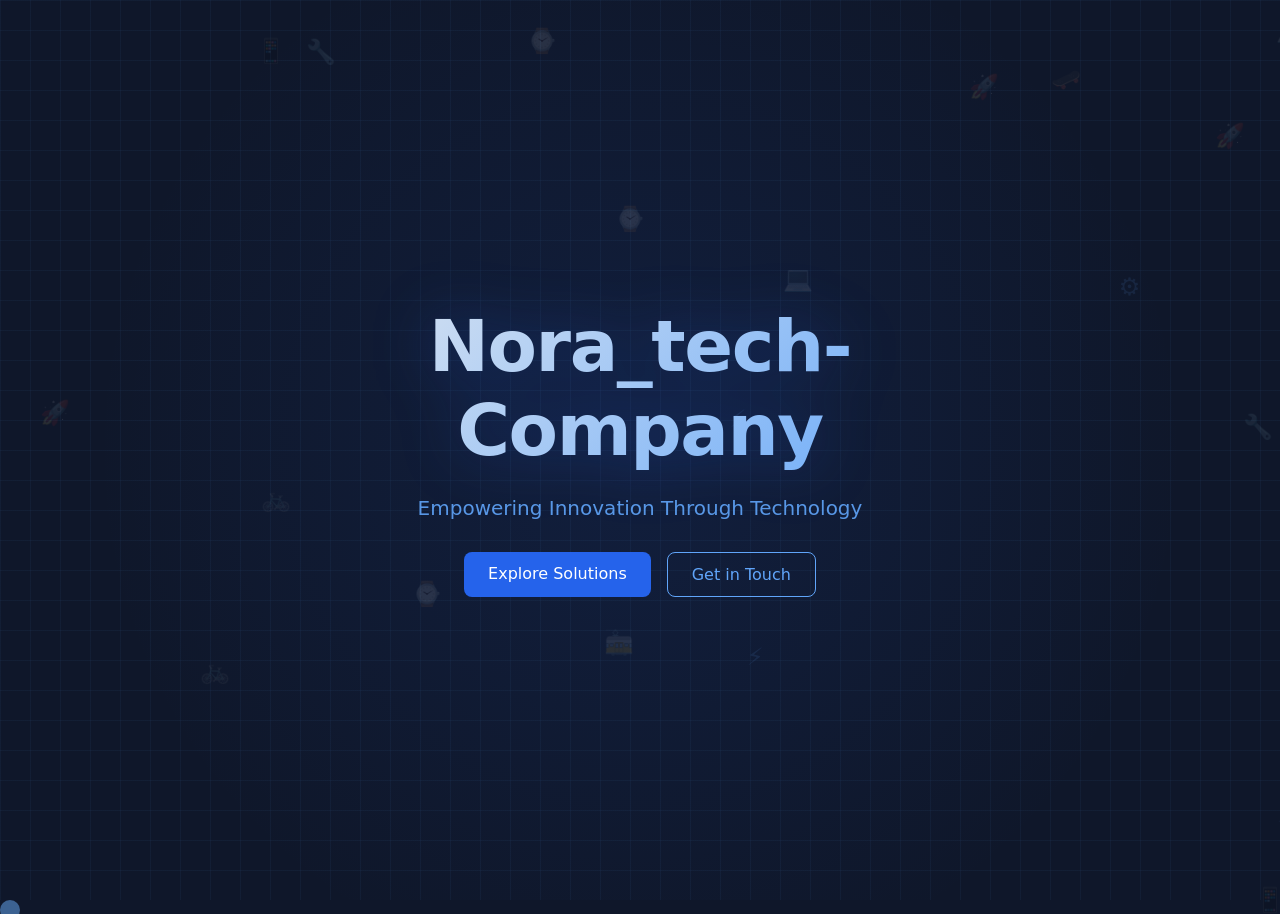
<file: index.html>
<!DOCTYPE html>
<html lang="en">
<head>
    <meta charset="UTF-8">
    <meta name="viewport" content="width=device-width, initial-scale=1.0">
    <title>Nora_tech - Modern Tech Solutions</title>
    <style>
        :root {
            --primary: #2563eb;
            --secondary: #3b82f6;
            --accent: #60a5fa;
            --background: #0f172a;
            --text: #e2e8f0;
        }

        * {
            margin: 0;
            padding: 0;
            box-sizing: border-box;
            font-family: 'Inter', system-ui, -apple-system, sans-serif;
        }

        body {
            background: var(--background);
            color: var(--text);
            overflow-x: hidden;
            min-height: 100vh;
        }

        .hero-container {
            position: relative;
            width: 100%;
            height: 100vh;
            display: flex;
            justify-content: center;
            align-items: center;
            background: radial-gradient(circle at center, rgba(37, 99, 235, 0.1) 0%, transparent 70%);
        }

        .tech-grid {
            position: absolute;
            width: 100%;
            height: 100%;
            background-image: 
                linear-gradient(rgba(96, 165, 250, 0.05) 1px, transparent 1px),
                linear-gradient(90deg, rgba(96, 165, 250, 0.05) 1px, transparent 1px);
            background-size: 30px 30px;
            perspective: 1000px;
            transform-style: preserve-3d;
            animation: gridRotate 60s linear infinite;
        }

        .particles-container {
            position: absolute;
            width: 100%;
            height: 100%;
            overflow: hidden;
        }

        .content {
            position: relative;
            z-index: 10;
            text-align: center;
            max-width: 800px;
            padding: 2rem;
        }

        .logo {
            font-size: clamp(2.5rem, 8vw, 4.5rem);
            font-weight: 800;
            background: linear-gradient(135deg, var(--text) 0%, var(--accent) 100%);
            -webkit-background-clip: text;
            background-clip: text;
            -webkit-text-fill-color: transparent;
            margin-bottom: 1.5rem;
            letter-spacing: -0.02em;
            filter: drop-shadow(0 0 30px rgba(37, 99, 235, 0.3));
        }

        .tagline {
            font-size: clamp(1rem, 3vw, 1.25rem);
            color: var(--accent);
            margin-bottom: 2rem;
            opacity: 0.9;
        }

        .cta-container {
            display: flex;
            gap: 1rem;
            justify-content: center;
            flex-wrap: wrap;
        }

        .cta-button {
            padding: 0.75rem 1.5rem;
            border-radius: 8px;
            font-weight: 500;
            cursor: pointer;
            transition: all 0.3s ease;
            text-decoration: none;
            position: relative;
            overflow: hidden;
        }

        .primary-cta {
            background: var(--primary);
            color: white;
            border: none;
        }

        .secondary-cta {
            background: transparent;
            color: var(--accent);
            border: 1px solid var(--accent);
        }

        .cta-button:hover {
            transform: translateY(-2px);
            box-shadow: 0 4px 20px rgba(37, 99, 235, 0.2);
        }

        .tech-particle {
            position: absolute;
            width: 4px;
            height: 4px;
            background: var(--accent);
            border-radius: 50%;
            opacity: 0;
            pointer-events: none;
            transition: all 0.5s ease;
        }

        .floating-icons {
            position: absolute;
            width: 100%;
            height: 100%;
            pointer-events: none;
        }

        .tech-icon {
            position: absolute;
            font-size: 1.5rem;
            color: var(--accent);
            opacity: 0.1;
            animation: float 10s infinite;
        }

        @keyframes gridRotate {
            0% {
                transform: perspective(1000px) rotateX(60deg) translateZ(-100px);
            }
            100% {
                transform: perspective(1000px) rotateX(60deg) translateZ(100px);
            }
        }

        @keyframes float {
            0%, 100% {
                transform: translateY(0) rotate(0deg);
            }
            50% {
                transform: translateY(-20px) rotate(180deg);
            }
        }

        .mouse-trailer {
            position: fixed;
            width: 20px;
            height: 20px;
            background: var(--accent);
            border-radius: 50%;
            pointer-events: none;
            opacity: 0.5;
            mix-blend-mode: screen;
            z-index: 9999;
            transition: transform 0.2s ease;
        }

        @media (max-width: 768px) {
            .cta-container {
                flex-direction: column;
                padding: 0 2rem;
            }
            
            .tech-grid {
                background-size: 20px 20px;
            }
        }
    </style>
</head>
<body>
    <div class="hero-container">
        <div class="tech-grid"></div>
        <div class="particles-container"></div>
        <div class="floating-icons"></div>
        <div class="content">
            <h1 class="logo">Nora_tech-Company</h1>
            <p class="tagline">Empowering Innovation Through Technology</p>
            <div class="cta-container">
                <a href="home.html" class="cta-button primary-cta">Explore Solutions</a>
                <a href="register.html" class="cta-button secondary-cta">Get in Touch</a>
            </div>
        </div>
    </div>
    <div class="mouse-trailer"></div>

    <script>
        // Mouse trailer effect
        const mouseTrailer = document.querySelector('.mouse-trailer');
        let mouseX = 0, mouseY = 0;
        let trailerX = 0, trailerY = 0;

        document.addEventListener('mousemove', (e) => {
            mouseX = e.clientX;
            mouseY = e.clientY;
            
            // Create particle on mouse move
            if (Math.random() > 0.8) {
                createParticle(e.clientX, e.clientY);
            }
        });

        function animate() {
            let dx = mouseX - trailerX;
            let dy = mouseY - trailerY;
            
            trailerX += dx * 0.1;
            trailerY += dy * 0.1;
            
            mouseTrailer.style.transform = `translate(${trailerX}px, ${trailerY}px)`;
            
            requestAnimationFrame(animate);
        }
        animate();

        // Particle effect
        function createParticle(x, y) {
            const particle = document.createElement('div');
            particle.className = 'tech-particle';
            particle.style.left = x + 'px';
            particle.style.top = y + 'px';
            
            document.querySelector('.particles-container').appendChild(particle);
            
            // Animate particle
            requestAnimationFrame(() => {
                particle.style.opacity = '0.5';
                particle.style.transform = `
                    translate(
                        ${(Math.random() - 0.5) * 100}px,
                        ${(Math.random() - 0.5) * 100}px
                    )
                `;
            });
            
            setTimeout(() => particle.remove(), 1000);
        }

        // Floating tech icons
        const techIcons = ['⚡', '💻', '🔧', '🚀', '⚙️', '📱', '🛹','🛵','⌚','🏗', '🚲', '👷‍♂️','🚋'];
        function createFloatingIcons() {
            const container = document.querySelector('.floating-icons');
            
            for (let i = 0; i < 20; i++) {
                const icon = document.createElement('div');
                icon.className = 'tech-icon';
                icon.textContent = techIcons[Math.floor(Math.random() * techIcons.length)];
                
                icon.style.left = `${Math.random() * 100}%`;
                icon.style.top = `${Math.random() * 100}%`;
                icon.style.animationDelay = `${Math.random() * 5}s`;
                
                container.appendChild(icon);
            }
        }
        createFloatingIcons();

        // Button hover effects
        document.querySelectorAll('.cta-button').forEach(button => {
            button.addEventListener('mouseover', () => {
                createParticle(
                    button.getBoundingClientRect().left + button.offsetWidth / 2,
                    button.getBoundingClientRect().top + button.offsetHeight / 2
                );
            });
        });
    </script>
</body>
</html>
</file>
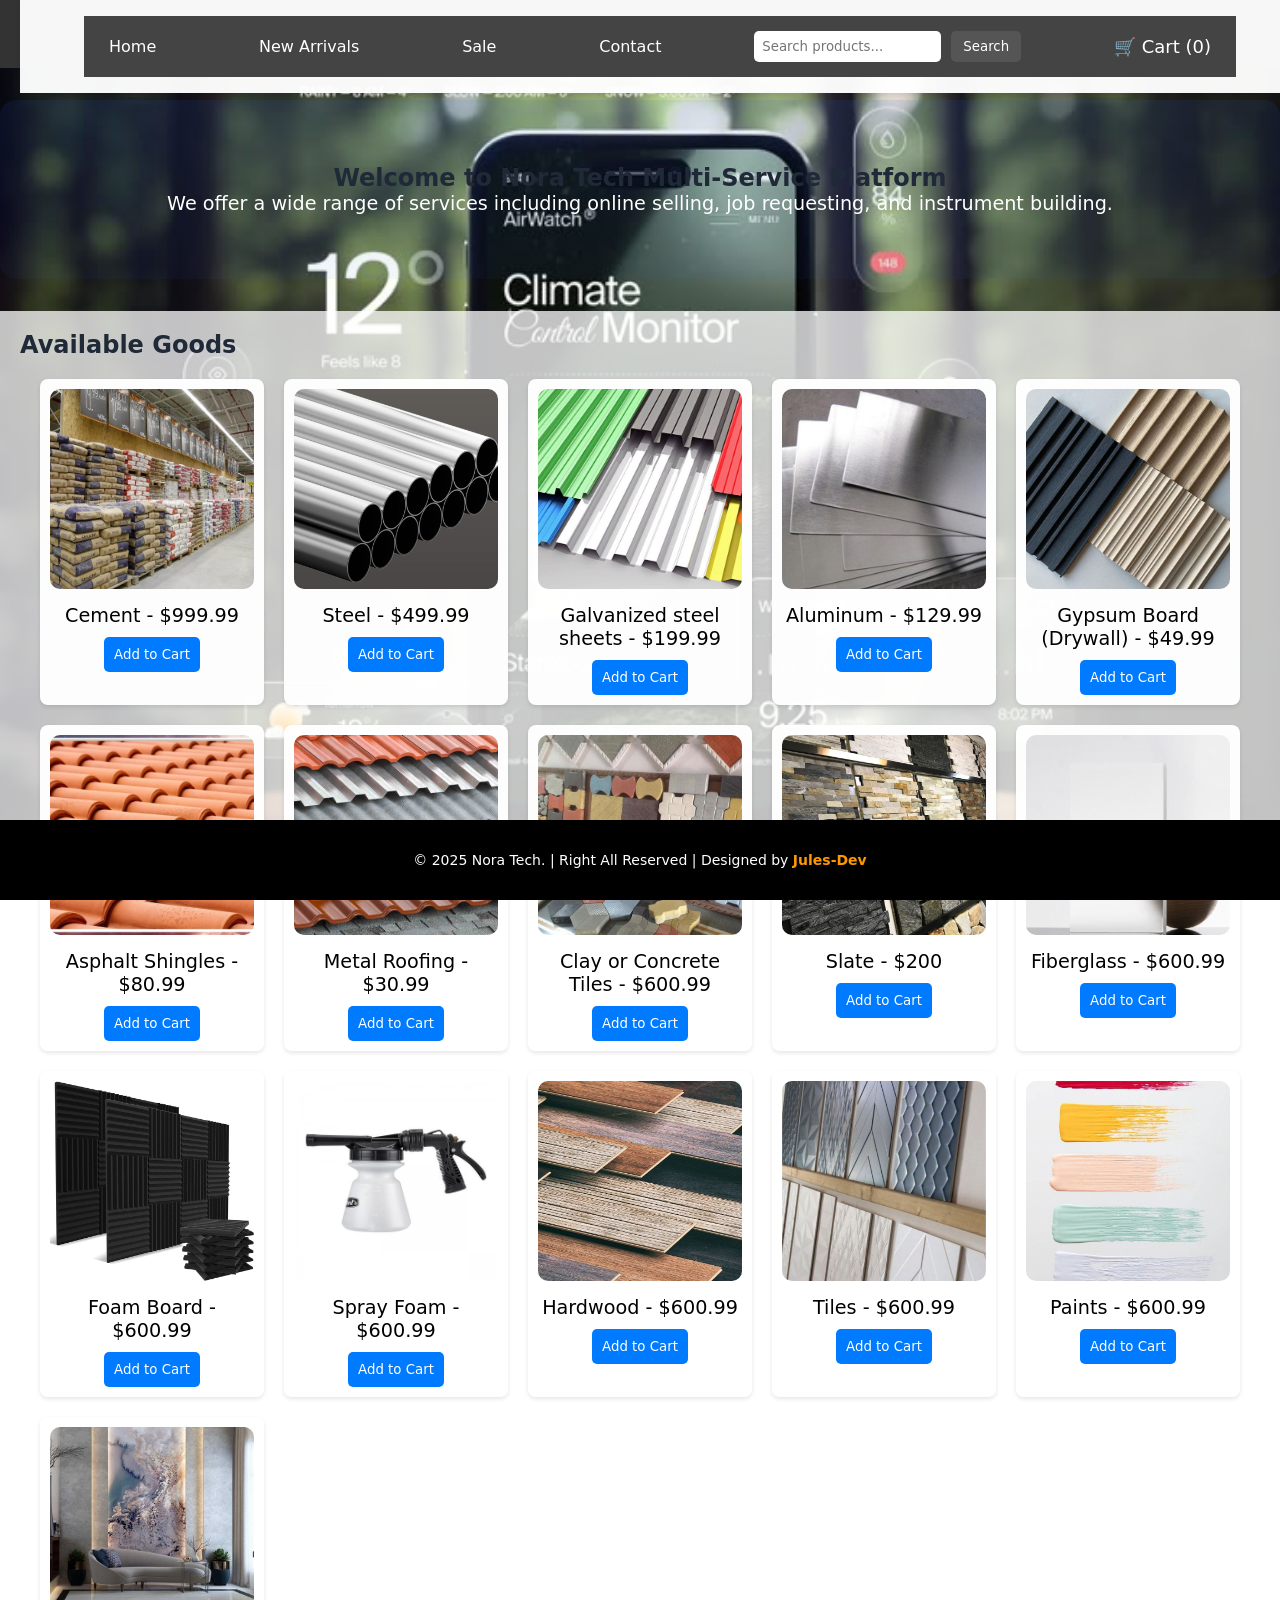
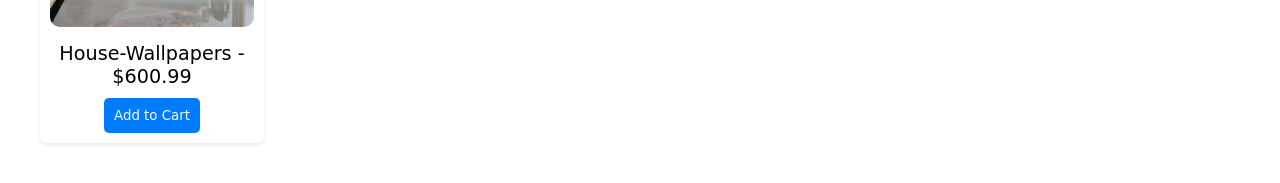
<file: building.html>
<!DOCTYPE html>
<html lang="en">
<head>
    <meta charset="UTF-8">
    <meta name="viewport" content="width=device-width, initial-scale=1.0">
    <title>Nora Tech - Multi-Service Platform</title>
    <link rel="stylesheet" href="index.css">
    <link rel="icon" href="Nora_Tech_Transparent_Logo.png">
    <script defer src="script.js"></script>
    <script src="https://widget.cxgenie.ai/widget.js" data-aid="3364223f-7584-4c38-9282-9819b65cfd7e"
    data-lang="en"></script>
    <link rel="stylesheet" href="building.css">
</head>
<body onscroll="adjustBackground()">
    <header>
        <h1>Nora Tech</h1>
        <nav>
            <ul class="menu">
                <li><a href="#" onclick="navigateTo('home.html')">Home</a></li>
                <li><a href="#" onclick="navigateTo('new-arrival.html')">New Arrivals</a></li>
                <li><a href="#" onclick="navigateTo('sale.html')">Sale</a></li>
                <li><a href="#" onclick="navigateTo('contact.html')">Contact</a></li>
                <li>
                    <input type="text" id="search" placeholder="Search products..." oninput="searchProduct()">
                    <button onclick="searchProduct()">Search</button>
                </li>
                <li>
                    <a href="#" onclick="navigateTo('cart.html')" id="cart-icon">🛒 Cart (<span id="cart-count">0</span>)</a>
                </li>
            </ul>
        </nav>
    </header>
    <main>
        <section class="hero">
            <h2>Welcome to Nora Tech Multi-Service Platform</h2>
            <p>We offer a wide range of services including online selling, job requesting, and instrument building.</p>
        </section>
        <section class="featured-products">
            <h2>Available Goods</h2>
            <div class="product-grid" id="product-list">
                <!-- Products will be dynamically added here -->
            </div>
        </section>
    </main>
    <footer>
        &copy; 2025 Nora Tech. | Right All Reserved | Designed by <a href="indexx.html">Jules-Dev</a>
    </footer>
    <script>
        function navigateTo(page) {
            window.location.href = page;
        }

        function adjustBackground() {
            let scrollY = window.scrollY;
            document.body.style.backgroundPosition = `center ${scrollY * 0.3}px`;
        }
      
            let cart = JSON.parse(localStorage.getItem('cart')) || [];

        let products = [
            {name: 'Cement', price: 999.99, imageUrl: 'cement.jpg'},
            {name: 'Steel', price: 499.99, imageUrl: 'steel.jpg'},
            {name: 'Galvanized steel sheets', price: 199.99, imageUrl: 'gal.jpg'},
            {name: 'Aluminum', price: 129.99, imageUrl: 'Aluminum.jpg'},
            {name: 'Gypsum Board (Drywall)', price: 49.99, imageUrl: 'Gypsum.jpg'},
            {name: 'Asphalt Shingles', price: 80.99, imageUrl: 'Asphalt.jpg'},
            {name: 'Metal Roofing', price: 30.99, imageUrl: 'Metal.jpg'},
            {name: 'Clay or Concrete Tiles', price: 600.99, imageUrl: 'Clay.jpg'},
            {name: 'Slate', price: 200.00, imageUrl: 'Slate.jpg'},
            {name: 'Fiberglass', price: 600.99, imageUrl: 'Fiberglass.jpg'},
            {name: 'Foam Board', price: 600.99, imageUrl: 'Foam.jpg'},
            {name: 'Spray Foam', price: 600.99, imageUrl: 'Spray.jpg'},
            {name: 'Hardwood', price: 600.99, imageUrl: 'Hardwood.jpg'},
            {name: 'Tiles', price: 600.99, imageUrl: 'Tiles.jpg'},
            {name: 'Paints', price: 600.99, imageUrl: 'Paints.jpg'},
            {name: 'House-Wallpapers', price: 600.99, imageUrl: 'Wallpapers.jpg'},
        ];

        // Update cart count in header
        function updateCartCount() {
            document.getElementById("cart-count").textContent = cart.length;
        }

        // Add product to the cart
        function addToCart(productName) {
            const product = products.find(p => p.name === productName);
            if (product) {
                cart.push(product);
                localStorage.setItem('cart', JSON.stringify(cart));
                updateCartCount(); // Update the cart count in the header
            }
        }

        // Display all products
        function displayProducts(filteredProducts) {
            const productListDiv = document.getElementById("product-list");
            productListDiv.innerHTML = ''; // Clear previous list
            
            filteredProducts.forEach(product => {
                const productDiv = document.createElement("div");
                productDiv.classList.add("product-item");
                productDiv.innerHTML = `
                    <div class="product-image" style="background-image: url(${product.imageUrl});"></div>
                    <p>${product.name} - $${product.price}</p>
                    <button onclick="addToCart('${product.name}')">Add to Cart</button>
                `;
                productListDiv.appendChild(productDiv);
            });
        }

        // Search products
        function searchProduct() {
            const searchQuery = document.getElementById("search").value.toLowerCase();
            const filteredProducts = products.filter(product => product.name.toLowerCase().includes(searchQuery));
            displayProducts(filteredProducts);
        }

        // Initialize page
        window.onload = function() {
            displayProducts(products);
            updateCartCount();
        };
    </script>
</body>
</html>
</file>
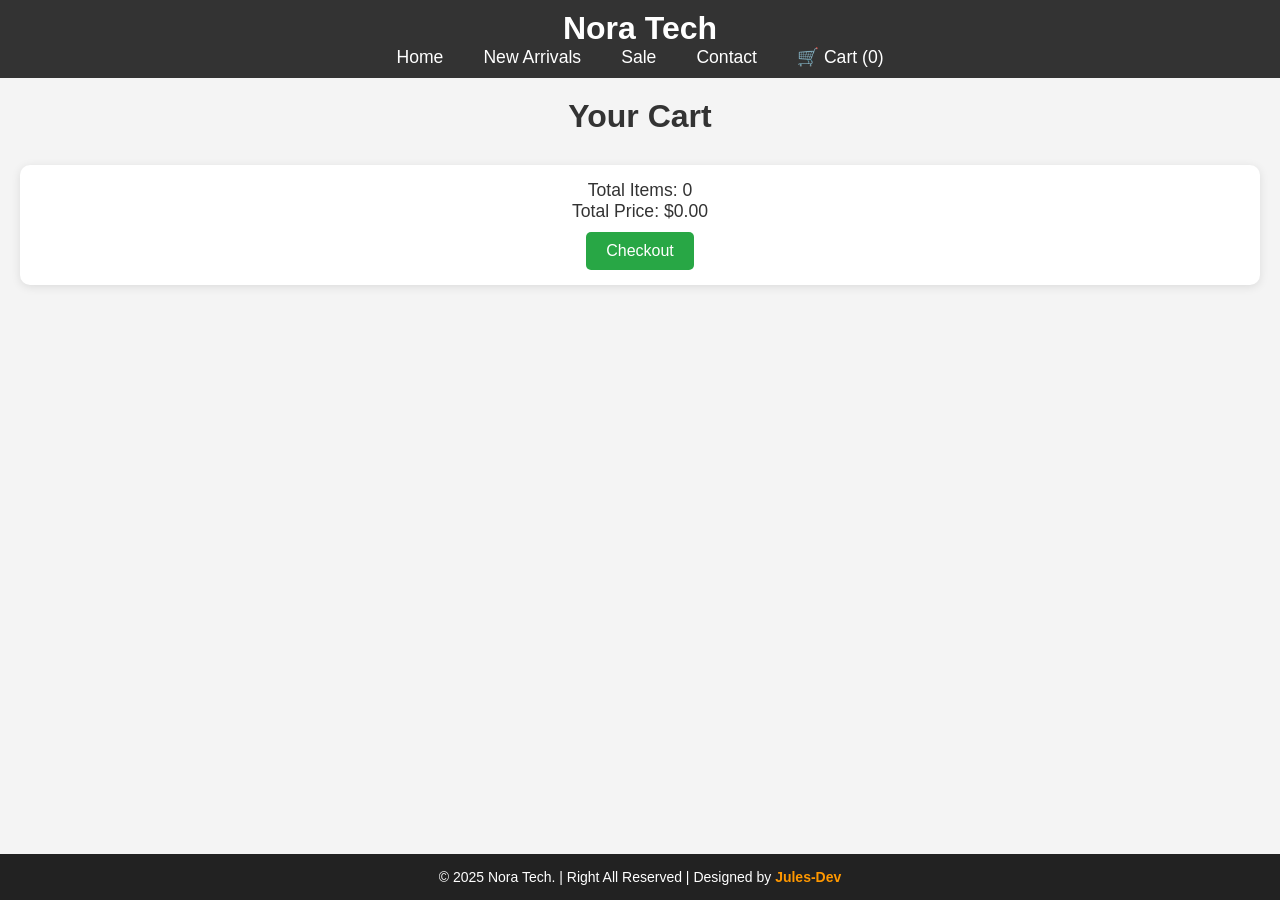
<file: cart.html>
<!DOCTYPE html>
<html lang="en">
<head>
    <meta charset="UTF-8">
    <meta name="viewport" content="width=device-width, initial-scale=1.0">
    <title>Your Cart - Nora Tech</title>
    <link rel="stylesheet" href="cart.css">
    <script src="https://widget.cxgenie.ai/widget.js" data-aid="3364223f-7584-4c38-9282-9819b65cfd7e"
		
    data-lang="en"></script>
</head>
<body>
    <header>
        <h1>Nora Tech</h1>
        <nav>
            <ul class="menu">
                <li><a href="index.html">Home</a></li>
                <li><a href="new-arrival.html">New Arrivals</a></li>
                <li><a href="sale.html">Sale</a></li>
                <li><a href="contact.html">Contact</a></li>
                <li><a href="cart.html" id="cart-icon">🛒 Cart (<span id="cart-count">0</span>)</a></li>
            </ul>
        </nav>
    </header>

    <main>
        <section class="cart">
            <h2>Your Cart</h2>
            <div id="cart-items">
                <!-- Cart items will be populated here -->
            </div>
            <div id="cart-summary">
                <p>Total Items: <span id="total-items">0</span></p>
                <p>Total Price: <span id="total-price">$0</span></p>
                <button id="checkout-btn">Checkout</button>
            </div>
        </section>
    </main>

    <footer>
        &copy; 2025 Nora Tech. | Right All Reserved | Designed by <a href="indexx.html">Jules-Dev</a>
    </footer>


    <script>
        let cart = JSON.parse(localStorage.getItem('cart')) || [];
    
        const productImages = {
            'Laptop': 'laptop.jpg',
            'Smartphone': 'smartphone.jpg',
            'Headphones': 'headphones.jpg',
            'Smartwatch': 'smartwatch.jpg',
            'Keyboard': 'keyboard.jpg',
            'Hp-Laptop': 'hplaptop.jpg',
            'Speaker': 'Speaker.jpg',
            'Virual_Reality': 'vr.jpg',
            'Bluetooth': 'Bluetooth.jpg',
            'Ipad': 'ipad.jpg',
            'Television': 'tv.jpg',
            'Tablet': 'tablet.jpg',
            'Macos': 'macos.jpg',
            'Infinix-Hot': 'infinixhot.jpg',
            'Infinix': 'infinix.jpg',
            'Projector': 'projector.jpg',
            'Handler': 'handler.jpg',
            'House-Wallpapers': 'Wallpapers.jpg',
            'Galvanized steel sheets': 'gal.jpg',
            'Aluminum': 'Aluminum.jpg',
            'Gypsum Board (Drywall)': 'Gypsum.jpg',
            'Asphalt Shingles': 'Asphalt.jpg',
            'Metal Roofing': 'Metal.jpg',
            'Clay or Concrete Tiles': 'Clay.jpg',
            'Slate': 'Slate.jpg',
            'Fiberglass': 'Fiberglass.jpg',
            'Spray Foam': 'Spray.jpg',
            'Hardwood': 'Hardwood.jpg',
            'Tiles': 'Tiles.jpg',
            'Paints': 'Paints.jpg',
            'House-Wallpapers': 'Wallpapers.jpg',
            'Steel': 'steel.jpg',
            'Foam Board': 'Foam.jpg',
            'Canon': 'canon.jpg',
            'Nikon': 'Nikon.jpg',
            'Canon-EOS-Rebel-T7i': 'Canons.jpg',
            'Nikon D7500': 'Nikon2.jpg',
            'Sony A7 III': 'SonyA7.jpg',
            'Panasonic Lumix GH5': 'Panasonic.jpg',
            'Canon PowerShot G7 X Mark III': 'CanonPowerShot.jpg',
            'GoPro MAX': 'GoProMAX.jpg',
             'Wireless Mouse' : 'wireless.jpg',
             'Mouse' : 'Mouse.jpg',
             'Iphone 14' : 'iphone14.jpg',
             'Iphone 15' : 'iphone15.jpg',
             'Iphone 16' : 'iphone16.jpg',
             'Mouse' : 'Mouse.jpg',
             'DJI Matrice 300 RTK' : 'Baykar.png',
             'ARACHNID™ Family by Red Cat' : 'ARACHNID.jpg',
             'APUS Family ' : 'APUS.jpg',
             'DJI Mini 2 SE' : 'DJI.jpg',
             'Drone Hm3S ' : 'dronehm.jpg',
             ' Roof Prism Binoculars' : 'Roof.jpg',
             'Porro Prism Binoculars ' : 'Porro.jpg',
             'Night Vision Binoculars' : 'NightVision.jpg',
             'Astronomy Binoculars' : 'Astronomy.jpg',
            //  'Mouse' : 'Mouse.jpg',
            //  'Mouse' : 'Mouse.jpg',
            //  'Mouse' : 'Mouse.jpg',
            //  'Mouse' : 'Mouse.jpg',
            //  'Mouse' : 'Mouse.jpg',
            //  'Mouse' : 'Mouse.jpg',
            //  'Mouse' : 'Mouse.jpg',
            //  'Mouse' : 'Mouse.jpg',
            //  'Mouse' : 'Mouse.jpg',
        };
    
        function updateCart() {
            const cartItemsDiv = document.getElementById("cart-items");
            const totalItems = document.getElementById("total-items");
            const totalPrice = document.getElementById("total-price");
            let total = 0;
    
            cartItemsDiv.innerHTML = ""; // Clear the cart items list
    
            cart.forEach(item => {
                const cartItem = document.createElement("div");
                cartItem.classList.add("cart-item");
                cartItem.innerHTML = `
                    <div class="cart-item-image" style="background-image: url(${productImages[item.name] || 'default.jpg'});"></div>
                    <p>${item.name} - $${item.price}</p>
                    <button onclick="removeFromCart('${item.name}')">Remove</button>&nbsp;
                    <button onclick="buyNow('${item.name}', ${item.price}, '${productImages[item.name]}')" style="background-color: orange;">Buy Now</button>
                `;
                cartItemsDiv.appendChild(cartItem);
                total += item.price;
            });
    
            totalItems.textContent = cart.length;
            totalPrice.textContent = `$${total.toFixed(2)}`;
        }
    
        function removeFromCart(productName) {
            cart = cart.filter(item => item.name !== productName);  // Remove the item
            localStorage.setItem('cart', JSON.stringify(cart));  // Update localStorage
            updateCart();
        }
    
        function buyNow(productName, productPrice, productImage) {
            // Redirect to the "Buy Now" page with product details
            const productDescription = getProductDescription(productName);
            window.location.href = `buy.html?product=${productName}&price=${productPrice}&image=${productImage}&description=${productDescription}`;
        }
    
        function getProductDescription(productName) {
            const descriptions = {
                'Laptop': 'High performance laptop with the latest technology.',
                'Smartphone': 'Latest model with great camera and performance.',
                'Headphones': 'Noise-cancelling headphones with superior sound quality.',
                'Smartwatch': 'Stylish smartwatch with fitness tracking features.',
                'Keyboard': 'Mechanical keyboard for optimal typing experience.',
                'Hp-Laptop': 'High performance Hp-Laptop with the latest technology.',
                'Virual_Reality': 'High performance Virtual-Reality with the latest technology.',
                'Tablet': 'High performance Tablet with the latest technology.',
                'Television': 'High performance Television with the latest technology.',
                'Handler': 'High performance Handler with the latest technology.',
                'Projector': 'High performance Projector with the latest technology.',
                'Macos': 'High performance Macos with the latest technology.',
                'Ipad': 'High performance Ipad with the latest technology.',
                'Infinix': 'High performance Infinx with the latest technology.',
                'Canon': 'High performance Canon with the latest technology.',
                'Nikon': 'High performance Nikon with the latest technology.',
                'Canon-EOS-Rebel-T7i': 'High performance Canon-EOS-Rebel-t7i with the latest technology.',
                'Nikon D7500': 'High performance Nikon D7500 with the latest technology.',
                'Sony A7 III': 'High performance Sony A7 III with the latest technology.',
                'Panasonic Lumix GH5': 'High performance Panasonic Lumix GH5 with the latest technology.',
                'Canon PowerShot G7 X Mark III': 'High performance Canon PowerShot G7 X Mark III with the latest technology.',
                'GoPro MAX': 'High performance GoPro MAX with the latest technology.',
                'Mouse': 'High performance Mouse with the latest technology.',
                'Wireless Mouse': 'High performance Wireless Mouse with the latest technology.',
            };
            return descriptions[productName] || 'No description available';
        }
    
        window.onload = updateCart;
    </script>
    
</body>
</html>
</file>
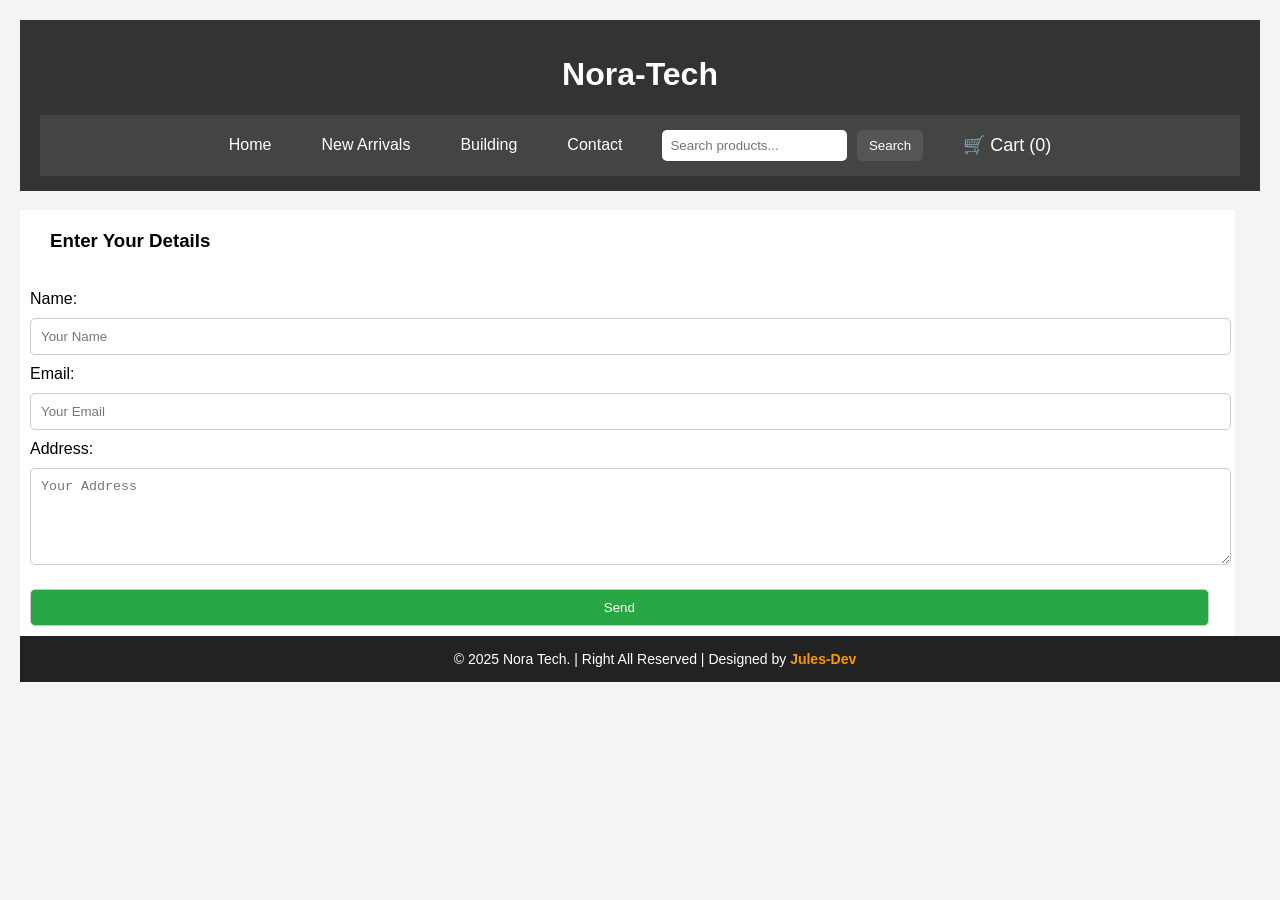
<file: contact.html>
<!DOCTYPE html>
<html lang="en">
<head>
    <meta charset="UTF-8">
    <meta name="viewport" content="width=device-width, initial-scale=1.0">
    <title>Contact Us</title>
    <style>
        body {
            font-family: Arial, sans-serif;
            margin: 20px;
            background-color: #f4f4f4;
        }
        /* Header Styles */
header {
    background-color: #333;
    color: white;
    padding: 15px 20px;
    text-align: center;
}
body::-webkit-scrollbar{
    display: none;
}
/* Navigation Menu */
.menu {
    list-style: none;
    padding: 0;
    margin: 0;
    display: flex;
    justify-content: center;
    align-items: center;
    background-color: #444;
}

.menu li {
    position: relative;
    padding: 15px;
}

.menu li a {
    color: white;
    text-decoration: none;
    padding: 10px;
}

.menu li a:hover {
    background-color: #555;
    border-radius: 5px;
}

/* Dropdown Menu */
.dropdown-menu {
    display: none;
    position: absolute;
    top: 100%;
    left: 0;
    background-color: #444;
    list-style: none;
    padding: 0;
    margin: 0;
    min-width: 180px;
    box-shadow: 0 4px 8px rgba(0, 0, 0, 0.2);
    border-radius: 5px;
}

.dropdown-menu li {
    padding: 10px;
}

.dropdown-menu li a {
    color: white;
    display: block;
    text-decoration: none;
}

.dropdown-menu li a:hover {
    background-color: #666;
}

.dropdown:hover .dropdown-menu {
    display: block;
}

/* Search Bar */
#search {
    padding: 8px;
    border: none;
    border-radius: 5px;
    margin-right: 5px;
}

button {
    padding: 8px 12px;
    background-color: #555;
    color: white;
    border: none;
    border-radius: 5px;
    cursor: pointer;
}

button:hover {
    background-color: #777;
}

/* Shopping Cart Icon */
#cart-icon {
    font-size: 18px;
    padding: 10px;
    color: white;
    text-decoration: none;
}

#cart-icon:hover {
    color: #ffcc00;
}

        .container {
            max-width: 600px;
            margin: auto;
            background: white;
            padding: 20px;
            box-shadow: 0 0 10px rgba(0, 0, 0, 0.1);
            border-radius: 10px;
            text-align: center;
        }
        h3{
            
          padding: 20px 30px;
        
        }
        .contact-form input, .contact-form textarea {
            width: 97%;
            padding: 10px;
            margin: 10px 10px;
            border: 1px solid #ccc;
            border-radius: 5px;
        }
        .contact-form{
            width: 98%;
            background-color: #fff;
        }
        label{
            padding: 5px 10px;
        }
        .contact-form input:focus{
            box-shadow: 0 0 4px blue;
            outline: none;
            border:1px solid blue;
        }
        .contact-form textarea{
            outline: #218838;
        }
        .send {
            background-color: #28a745;
            color: white;
            padding: 10px;
            border: none;
            cursor: pointer;
            width: 100%;
            border-radius: 5px;
        }
        .send:hover{
            background-color: #2faf4b;
        }
        footer {
    background-color: #222;
    color: #fff;
    text-align: center;
    padding: 15px;
    font-size: 14px;

    bottom: 0;
    width: 100%;
}

footer a {
    color: #ff9800;
    text-decoration: none;
    font-weight: bold;
}

footer a:hover {
    text-decoration: underline;
}

    </style>
        <script src="https://widget.cxgenie.ai/widget.js" data-aid="3364223f-7584-4c38-9282-9819b65cfd7e"
		
        data-lang="en"></script>
    <script>
        
        async function handleContactForm(event) {
            event.preventDefault();
            const form = event.target;

            // Collect form data
            const name = form.name.value.trim();
            const email = form.email.value.trim();
            const message = form.message.value.trim();

            if (!name || !email || !message) {
                alert("All fields are required.");
                return;
            }

            try {
                // Send data to the server
                const response = await fetch("https://formspree.io/f/mpwqavlb", {
                    method: "POST",
                    headers: {
                        "Content-Type": "application/json",
                    },
                    body: JSON.stringify({ name, email, message }),
                });

                if (response.ok) {
                    alert("Details sent successfully!");
                    form.reset();
                } else {
                    const error = await response.text();
                    alert(`Failed to send message: ${error}`);
                }
            } catch (error) {
                console.error("Error sending message:", error);
                alert("An error occurred while sending the message. Please try again later.");
            }
        }
    </script>
</head>
<body>

    <header>
        <h1>Nora-Tech</h1>
        <nav>
            <ul class="menu">
                <li><a href="index.html">Home</a></li>
                <li><a href="new-arrival.html">New Arrivals</a></li>
                <li><a href="building.html">Building</a></li>
                <li><a href="#">Contact</a></li>
                <li>
                    <input type="text" id="search" placeholder="Search products..." oninput="searchProduct()">
                    <button onclick="searchProduct()">Search</button>
                </li>
                <li>
                    <a href="cart.html" id="cart-icon">🛒 Cart (<span id="cart-count">0</span>)</a>
                </li>
            </ul>
        </nav>
    </header>

    <div class="contact-form"  onsubmit="handleContactForm(event)">
        <h3>Enter Your Details</h3>
        <form id="order-form">
            <label for="name">Name:</label>
            <input type="text" id="name" name="name" placeholder="Your Name" required />

            <label for="email">Email:</label>
            <input type="email" id="email" name="email" placeholder="Your Email" required />

            <label for="message">Address:</label>
            <textarea id="message" name="message" placeholder="Your Address" rows="5" required></textarea>

            <input type="submit" value="Send" class="send">

    </div>
    <footer>
        &copy; 2025 Nora Tech. | Right All Reserved | Designed by <a href="indexx.html">Jules-Dev</a>
    </footer>

</body>
</html>
</file>
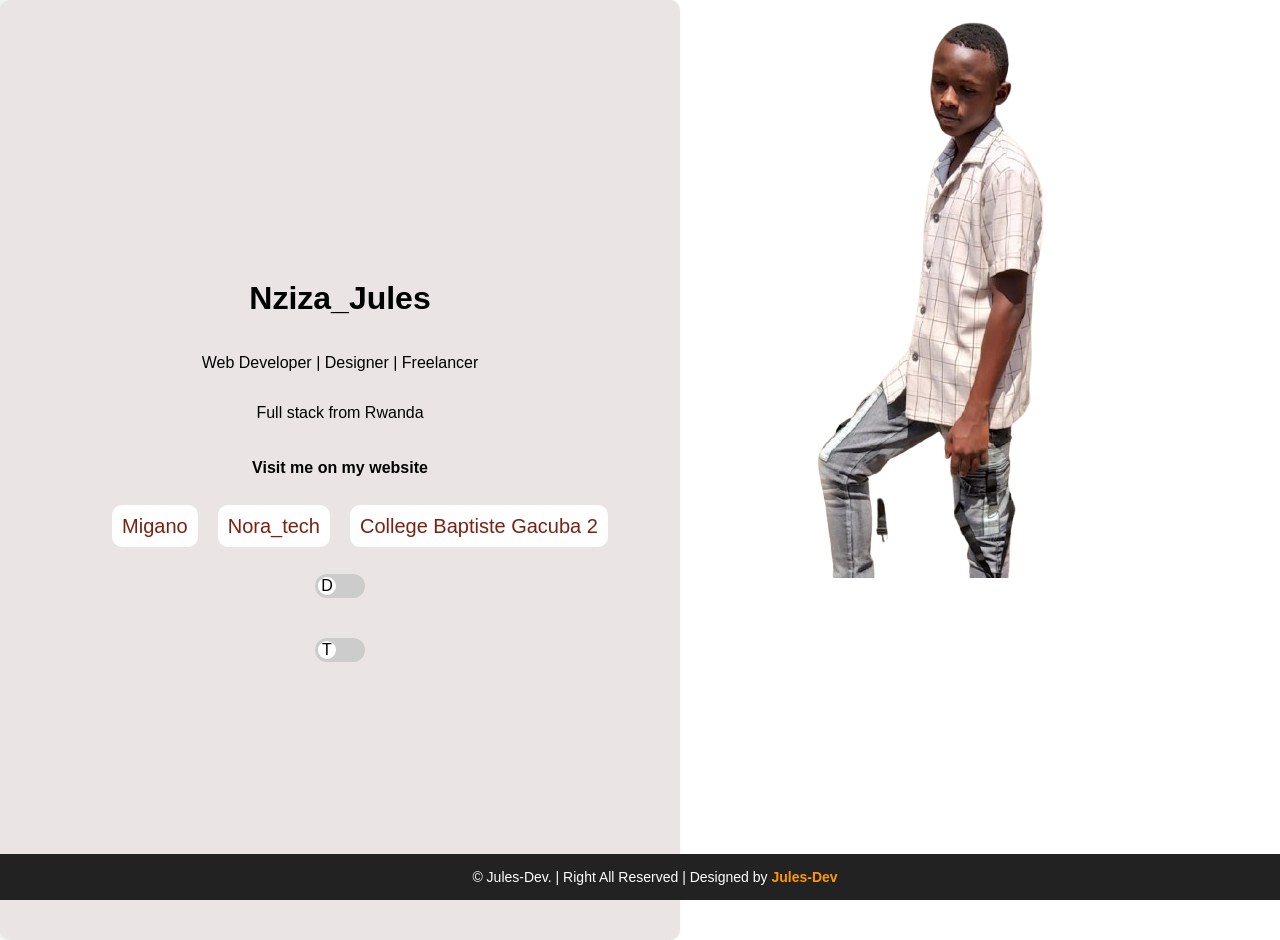
<file: indexx.html>
<!DOCTYPE html>
<html lang="en">
<head>
    <meta charset="UTF-8">
    <meta name="viewport" content="width=device-width, initial-scale=1.0">
    <title>Portfolio</title>
    <link rel="stylesheet" href="styles.css">
    <link rel="icon" href="julesportimg.png">
    <script src="https://widget.cxgenie.ai/widget.js" data-aid="3364223f-7584-4c38-9282-9819b65cfd7e"
		
    data-lang="en"></script>
</head>
<body>
    
    <div class="container">
        <div class="image-section">
            <img src="julesportimg.png" alt="Profile Image">
        </div>
        <div class="content-section">
            <h1>Nziza_Jules</h1>
            <p id="content">Web Developer | Designer | Freelancer</p>
            <p id="contents">Full stack from Rwanda</p>
            <h4 id="contentss">Visit me on my website</h4>
            <ul>
                <li><a href="https://jules265.github.io/Migano.com/">Migano</a></li>
                <li><a href="https://jules265.github.io/Nora_tech.com/">Nora_tech</a></li>
                <li><a href="https://jules265.github.io/CollegeBaptista.rw/">College Baptiste Gacuba 2</a></li>
            </ul>
            <label class="switch">
                <input type="checkbox" onclick="toggleDarkMode()">
                <span class="slider"></span>
            </label>
            <label class="switch">
                <input type="checkbox" onclick="toggleTranslation()">
            <span class="sliders"></span>
            </label>
        </div>
    </div>

    <footer>
        &copy; Jules-Dev. | Right All Reserved | Designed by <a href="indexx.html">Jules-Dev</a>
    </footer>
    <script>
        let translated = false;
        function toggleDarkMode() {
            document.body.classList.toggle("dark-mode");
            document.querySelector(".content-section").classList.toggle("dark-mode");
        }
        function toggleTranslation() {
            const content = document.getElementById("content");
            const contents = document.getElementById("contents");
            const contentss = document.getElementById("contentss");
            if (!translated) {
                content.innerText = "Muganga w'Urubuga | Umuhanzi | Umukozi wigenga";
                contents.innerText = "Uwujuje Ibyangombwa mu Rwanda";
                contentss.innerText = "Munsure kurubuga rwanjye.";
                translated = true;
            } else {
                contents.innerText = "Full stack from Rwanda";
                content.innerText = "Web Developer | Designer | Freelancer";
                contentss.innerText = "Visit me on my website.";
                translated = false;
            }
        }
    </script>

</body>
</html>
</file>
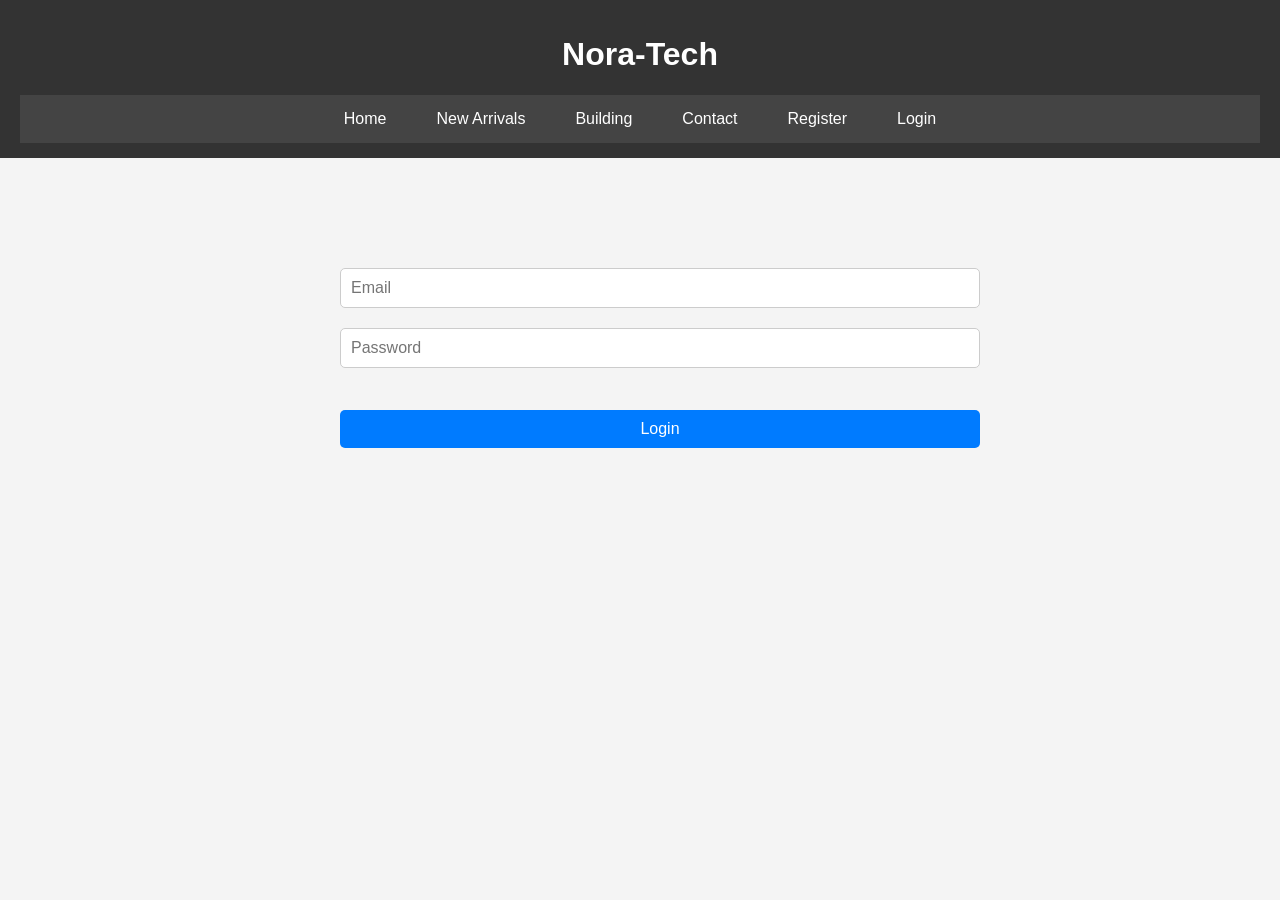
<file: login.html>
<!DOCTYPE html>
<html lang="en">
<head>
    <meta charset="UTF-8">
    <meta name="viewport" content="width=device-width, initial-scale=1.0">
    <title>Nora Tech - Register</title>
    <link rel="stylesheet" href="login.css">
</head>
<header>
    <h1>Nora-Tech</h1>
    <nav>
        <ul class="menu">
            <li><a href="index.html">Home</a></li>
            <li><a href="new-arrival.html">New Arrivals</a></li>
            <li><a href="building.html">Building</a></li>
            <li><a href="contact.html">Contact</a></li>
            <li><a href="register.html">Register</a></li>
            <li><a href="login.html">Login</a></li>
        </ul>
    </nav>
</header>

<form id="login-form">
    <input type="email" id="login-email" placeholder="Email" required>
    <input type="password" id="login-password" placeholder="Password" required>
    <p></p>
    <button type="submit">Login</button>

</form>

<script>
    document.getElementById('login-form').addEventListener('submit', function(event) {
        event.preventDefault();
        
        const email = document.getElementById('login-email').value;
        const password = document.getElementById('login-password').value;
        
        const users = JSON.parse(localStorage.getItem('users')) || [];
        
        const user = users.find(user => user.email === email && user.password === password);
        
        if (user) {
            // Store the logged-in user's data (for session tracking if needed)
            localStorage.setItem('currentUser', JSON.stringify(user));
            
            // Redirect to the index page after login
            window.location.href = 'index.html';
        } else {
            alert('Invalid credentials. Please try again.');
        }
    });
</script>
</file>
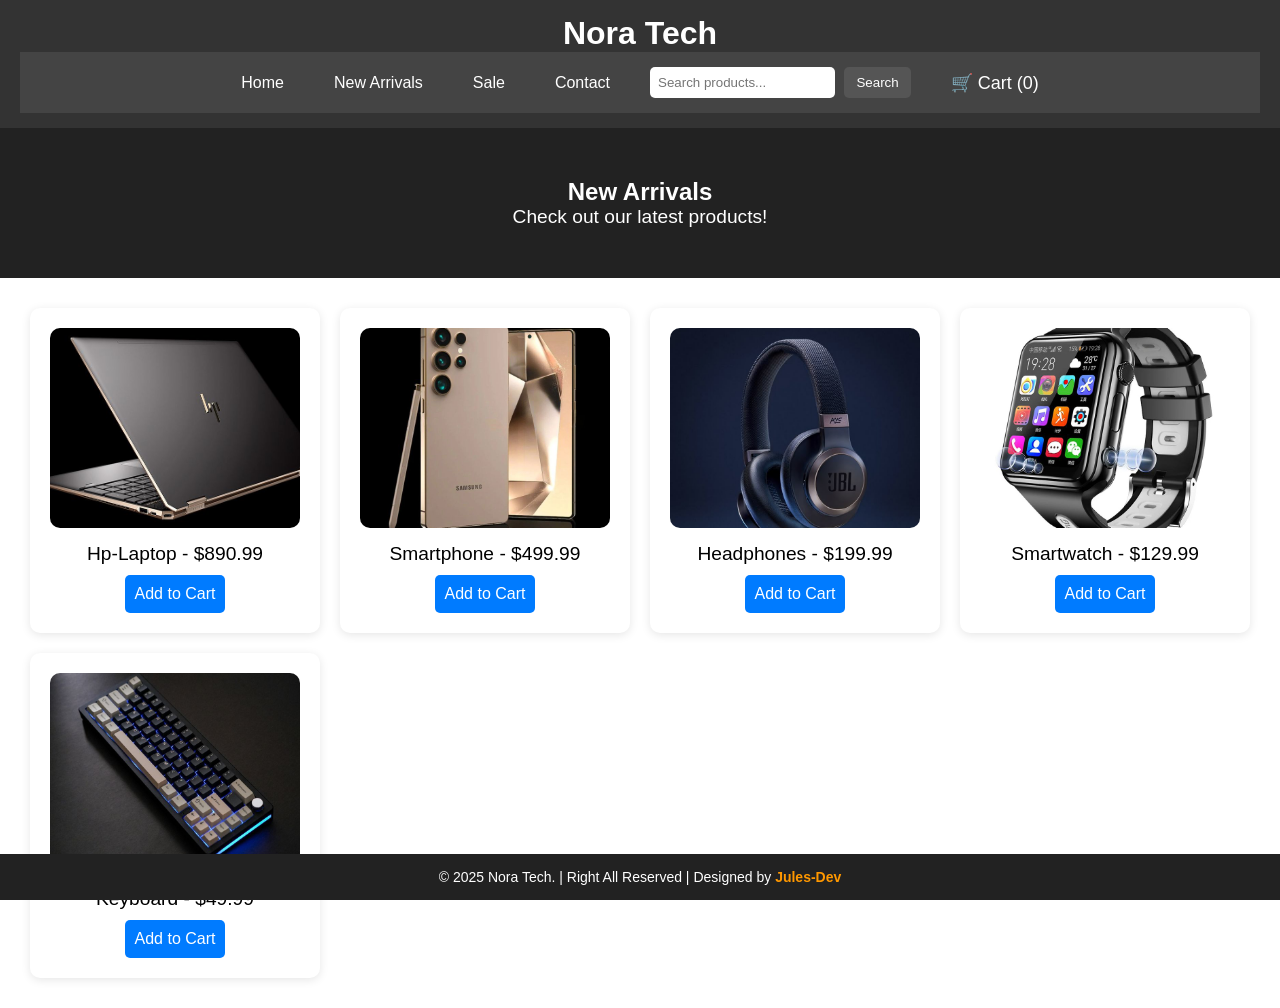
<file: new-arrival.html>
<!DOCTYPE html>
<html lang="en">
<head>
    <meta charset="UTF-8">
    <meta name="viewport" content="width=device-width, initial-scale=1.0">
    <title>New Arrivals - Nora Tech</title>
    <link rel="stylesheet" href="new-arrivals.css">
    <script defer src="script.js"></script>
    <script src="https://widget.cxgenie.ai/widget.js" data-aid="3364223f-7584-4c38-9282-9819b65cfd7e"
		
    data-lang="en"></script>
</head>
<body>
    <header>
        <h1>Nora Tech</h1>
        <nav>
            <ul class="menu">
                <li><a href="index.html">Home</a></li>
                <li><a href="new-arrivals.html">New Arrivals</a></li>
                <li><a href="#">Sale</a></li>
                <li><a href="contact.html">Contact</a></li>
                <li>
                    <input type="text" id="search" placeholder="Search products..." oninput="searchProduct()">
                    <button onclick="searchProduct()">Search</button>
                </li>
                <li>
                    <a href="cart.html" id="cart-icon">🛒 Cart (<span id="cart-count">0</span>)</a>
                </li>
            </ul>
        </nav>
    </header>
    
    <main>
        <section class="hero">
            <h2>New Arrivals</h2>
            <p>Check out our latest products!</p>
        </section>
        
        <section class="product-listing">
            <div class="product-grid" id="product-list">
                <!-- Products will be dynamically added here -->
            </div>
        </section>
    </main>

    <footer>
        &copy; 2025 Nora Tech. | Right All Reserved | Designed by <a href="indexx.html">Jules-Dev</a>
    </footer>

    <script>
          let cart = JSON.parse(localStorage.getItem('cart')) || [];

let products = [
    {name: 'Hp-Laptop', price: 890.99, imageUrl: 'hplaptop.jpg'},
    {name: 'Smartphone', price: 499.99, imageUrl: 'smartphone.jpg'},
    {name: 'Headphones', price: 199.99, imageUrl: 'headphones.jpg'},
    {name: 'Smartwatch', price: 129.99, imageUrl: 'smartwatch.jpg'},
    {name: 'Keyboard', price: 49.99, imageUrl: 'keyboard.jpg'},
];

// Update cart count in header
function updateCartCount() {
    document.getElementById("cart-count").textContent = cart.length;
}

// Add product to the cart
function addToCart(productName) {
    const product = products.find(p => p.name === productName);
    if (product) {
        cart.push(product);
        localStorage.setItem('cart', JSON.stringify(cart));
        updateCartCount(); // Update the cart count in the header
    }
}

// Display all products
function displayProducts(filteredProducts) {
    const productListDiv = document.getElementById("product-list");
    productListDiv.innerHTML = ''; // Clear previous list
    
    filteredProducts.forEach(product => {
        const productDiv = document.createElement("div");
        productDiv.classList.add("product-item");
        productDiv.innerHTML = `
            <div class="product-image" style="background-image: url(${product.imageUrl});"></div>
            <p>${product.name} - $${product.price}</p>
            <button onclick="addToCart('${product.name}')">Add to Cart</button>
        `;
        productListDiv.appendChild(productDiv);
    });
}

// Search products
function searchProduct() {
    const searchQuery = document.getElementById("search").value.toLowerCase();
    const filteredProducts = products.filter(product => product.name.toLowerCase().includes(searchQuery));
    displayProducts(filteredProducts);
}

// Initialize page
window.onload = function() {
    displayProducts(products);
    updateCartCount();
};
    </script>
</body>
</html>
</file>
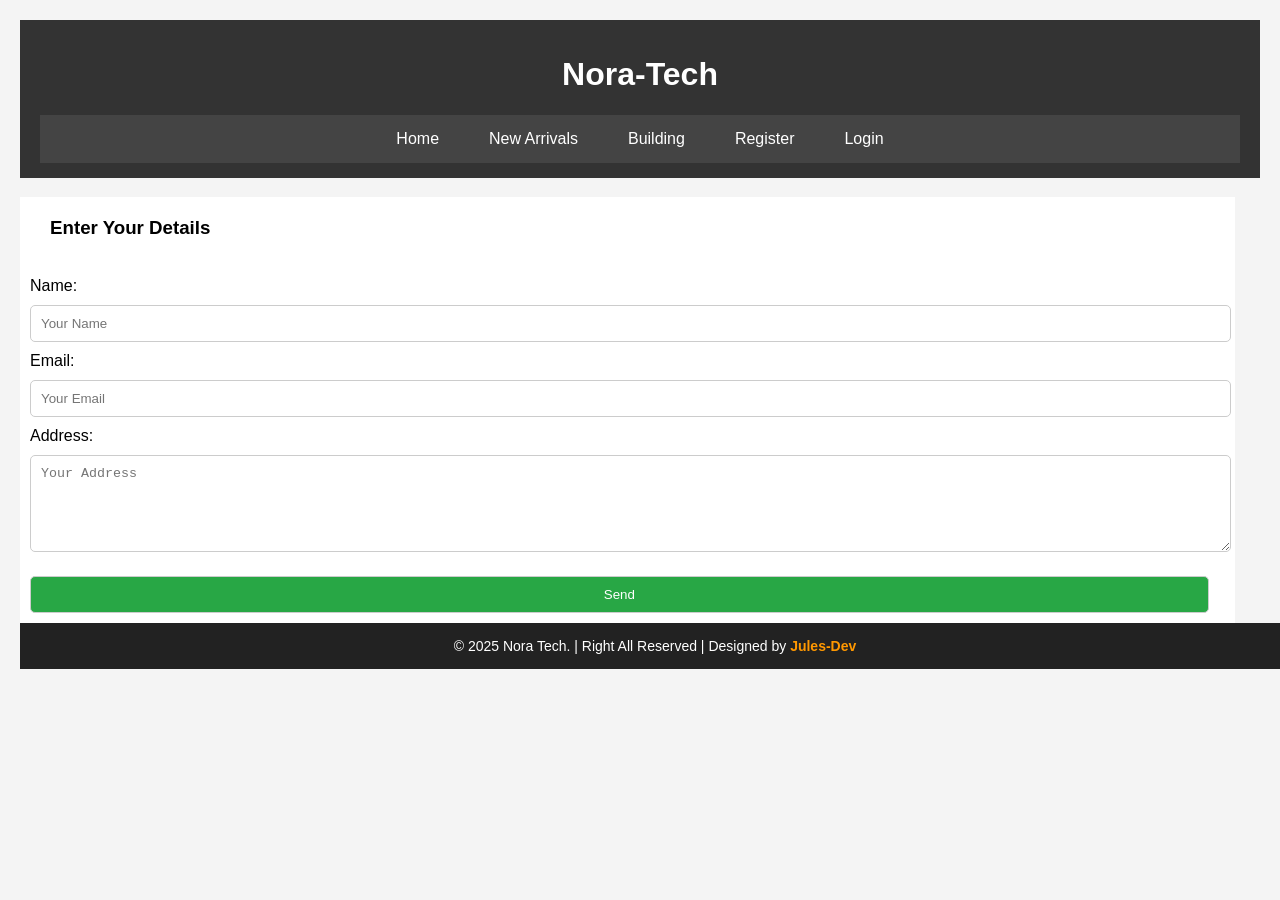
<file: nousercall.html>
<!DOCTYPE html>
<html lang="en">
<head>
    <meta charset="UTF-8">
    <meta name="viewport" content="width=device-width, initial-scale=1.0">
    <title>Contact Us</title>
    <style>
        body {
            font-family: Arial, sans-serif;
            margin: 20px;
            background-color: #f4f4f4;
        }
        /* Header Styles */
header {
    background-color: #333;
    color: white;
    padding: 15px 20px;
    text-align: center;
}
body::-webkit-scrollbar{
    display: none;
}
/* Navigation Menu */
.menu {
    list-style: none;
    padding: 0;
    margin: 0;
    display: flex;
    justify-content: center;
    align-items: center;
    background-color: #444;
}

.menu li {
    position: relative;
    padding: 15px;
}

.menu li a {
    color: white;
    text-decoration: none;
    padding: 10px;
}

.menu li a:hover {
    background-color: #555;
    border-radius: 5px;
}

/* Dropdown Menu */
.dropdown-menu {
    display: none;
    position: absolute;
    top: 100%;
    left: 0;
    background-color: #444;
    list-style: none;
    padding: 0;
    margin: 0;
    min-width: 180px;
    box-shadow: 0 4px 8px rgba(0, 0, 0, 0.2);
    border-radius: 5px;
}

.dropdown-menu li {
    padding: 10px;
}

.dropdown-menu li a {
    color: white;
    display: block;
    text-decoration: none;
}

.dropdown-menu li a:hover {
    background-color: #666;
}

.dropdown:hover .dropdown-menu {
    display: block;
}

/* Search Bar */
#search {
    padding: 8px;
    border: none;
    border-radius: 5px;
    margin-right: 5px;
}

button {
    padding: 8px 12px;
    background-color: #555;
    color: white;
    border: none;
    border-radius: 5px;
    cursor: pointer;
}

button:hover {
    background-color: #777;
}

/* Shopping Cart Icon */
#cart-icon {
    font-size: 18px;
    padding: 10px;
    color: white;
    text-decoration: none;
}

#cart-icon:hover {
    color: #ffcc00;
}

        .container {
            max-width: 600px;
            margin: auto;
            background: white;
            padding: 20px;
            box-shadow: 0 0 10px rgba(0, 0, 0, 0.1);
            border-radius: 10px;
            text-align: center;
        }
        h3{
            
          padding: 20px 30px;
        
        }
        .contact-form input, .contact-form textarea {
            width: 97%;
            padding: 10px;
            margin: 10px 10px;
            border: 1px solid #ccc;
            border-radius: 5px;
        }
        .contact-form{
            width: 98%;
            background-color: #fff;
        }
        label{
            padding: 5px 10px;
        }
        .contact-form input:focus{
            box-shadow: 0 0 4px blue;
            outline: none;
            border:1px solid blue;
        }
        .contact-form textarea{
            outline: #218838;
        }
        .send {
            background-color: #28a745;
            color: white;
            padding: 10px;
            border: none;
            cursor: pointer;
            width: 100%;
            border-radius: 5px;
        }
        .send:hover{
            background-color: #2faf4b;
        }
        footer {
    background-color: #222;
    color: #fff;
    text-align: center;
    padding: 15px;
    font-size: 14px;

    bottom: 0;
    width: 100%;
}

footer a {
    color: #ff9800;
    text-decoration: none;
    font-weight: bold;
}

footer a:hover {
    text-decoration: underline;
}

    </style>
        <script src="https://widget.cxgenie.ai/widget.js" data-aid="3364223f-7584-4c38-9282-9819b65cfd7e"
		
        data-lang="en"></script>
    <script>
        
        async function handleContactForm(event) {
            event.preventDefault();
            const form = event.target;

            // Collect form data
            const name = form.name.value.trim();
            const email = form.email.value.trim();
            const message = form.message.value.trim();

            if (!name || !email || !message) {
                alert("All fields are required.");
                return;
            }

            try {
                // Send data to the server
                const response = await fetch("https://formspree.io/f/mpwqavlb", {
                    method: "POST",
                    headers: {
                        "Content-Type": "application/json",
                    },
                    body: JSON.stringify({ name, email, message }),
                });

                if (response.ok) {
                    alert("Details sent successfully!");
                    form.reset();
                } else {
                    const error = await response.text();
                    alert(`Failed to send message: ${error}`);
                }
            } catch (error) {
                console.error("Error sending message:", error);
                alert("An error occurred while sending the message. Please try again later.");
            }
        }
    </script>
</head>
<body>

    <header>
        <h1>Nora-Tech</h1>
        <nav>
            <ul class="menu">
                <li><a href="index.html">Home</a></li>
                <li><a href="new-arrival.html">New Arrivals</a></li>
                <li><a href="building.html">Building</a></li>
                <li><a href="register.html">Register</a></li>
                <li><a href="login.html">Login</a></li>
            </ul>
        </nav>
    </header>

    <div class="contact-form"  onsubmit="handleContactForm(event)">
        <h3>Enter Your Details</h3>
        <form id="order-form">
            <label for="name">Name:</label>
            <input type="text" id="name" name="name" placeholder="Your Name" required />

            <label for="email">Email:</label>
            <input type="email" id="email" name="email" placeholder="Your Email" required />

            <label for="message">Address:</label>
            <textarea id="message" name="message" placeholder="Your Address" rows="5" required></textarea>

            <input type="submit" value="Send" class="send">

    </div>
    <footer>
        &copy; 2025 Nora Tech. | Right All Reserved | Designed by <a href="indexx.html">Jules-Dev</a>
    </footer>

</body>
</html>
</file>
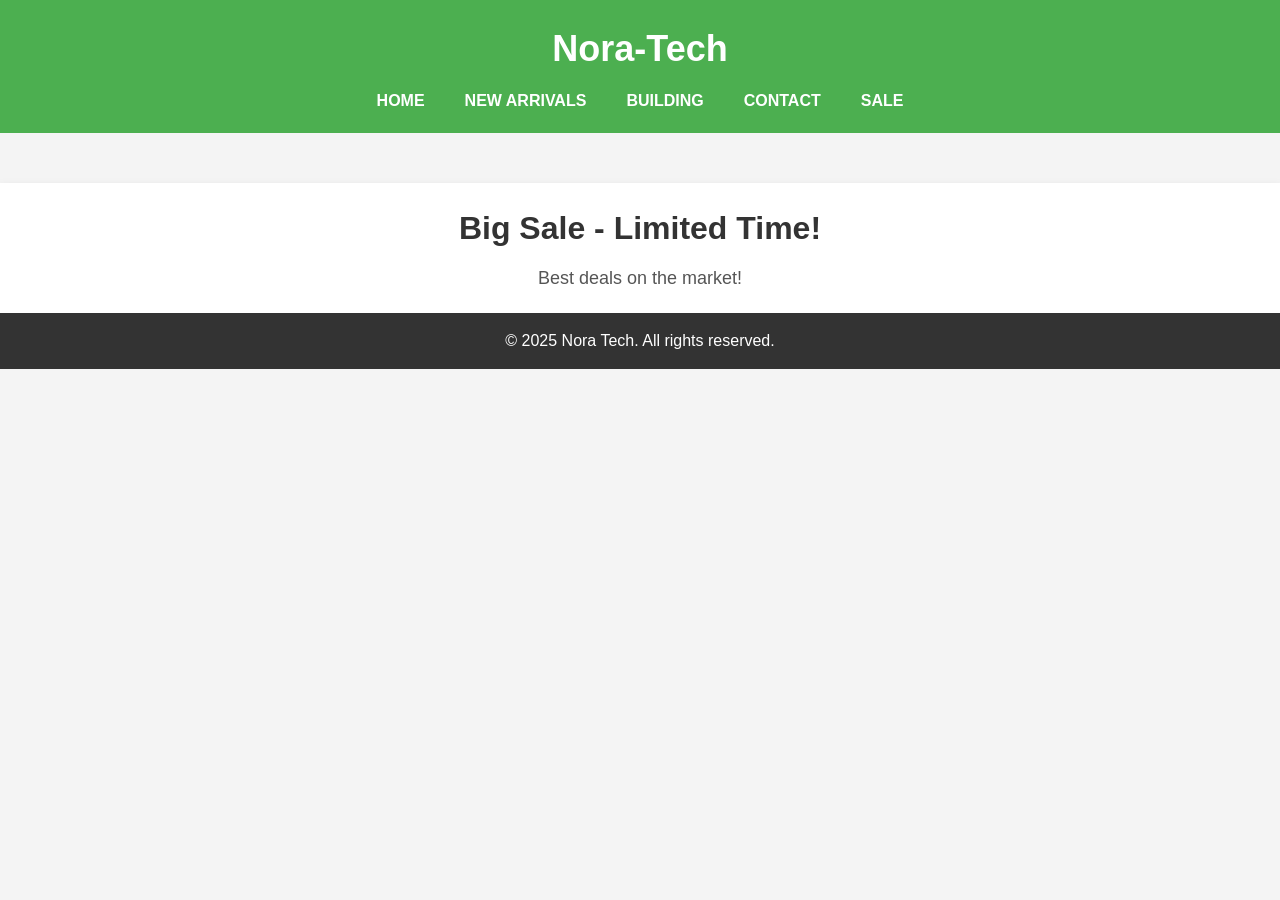
<file: sale.html>
<!DOCTYPE html>
<html lang="en">
<head>
    <meta charset="UTF-8">
    <meta name="viewport" content="width=device-width, initial-scale=1.0">
    <title>Nora Tech - Sale with Chatbot</title>
    <link rel="stylesheet" href="sale.css">
    <script src="https://widget.cxgenie.ai/widget.js" data-aid="3364223f-7584-4c38-9282-9819b65cfd7e"
		
    data-lang="en"></script>
</head>
<body>
    <header>
        <h1>Nora-Tech</h1>
        <nav>
            <ul class="menu">
                <li><a href="index.html">Home</a></li>
                <li><a href="new-arrival.html">New Arrivals</a></li>
                <li><a href="building.html">Building</a></li>
                <li><a href="contact.html">Contact</a></li>
                <li><a href="sale.html">Sale</a></li>
            </ul>
        </nav>
    </header>
    
    <main>
        <section class="hero">
            <h2>Big Sale - Limited Time!</h2>
            <p>Best deals on the market!</p>
        </section>
    </main>

    <!-- Chatbot Section -->
 

    <footer>
        <p>&copy; 2025 Nora Tech. All rights reserved.</p>
    </footer>
</body>
</html>
</file>
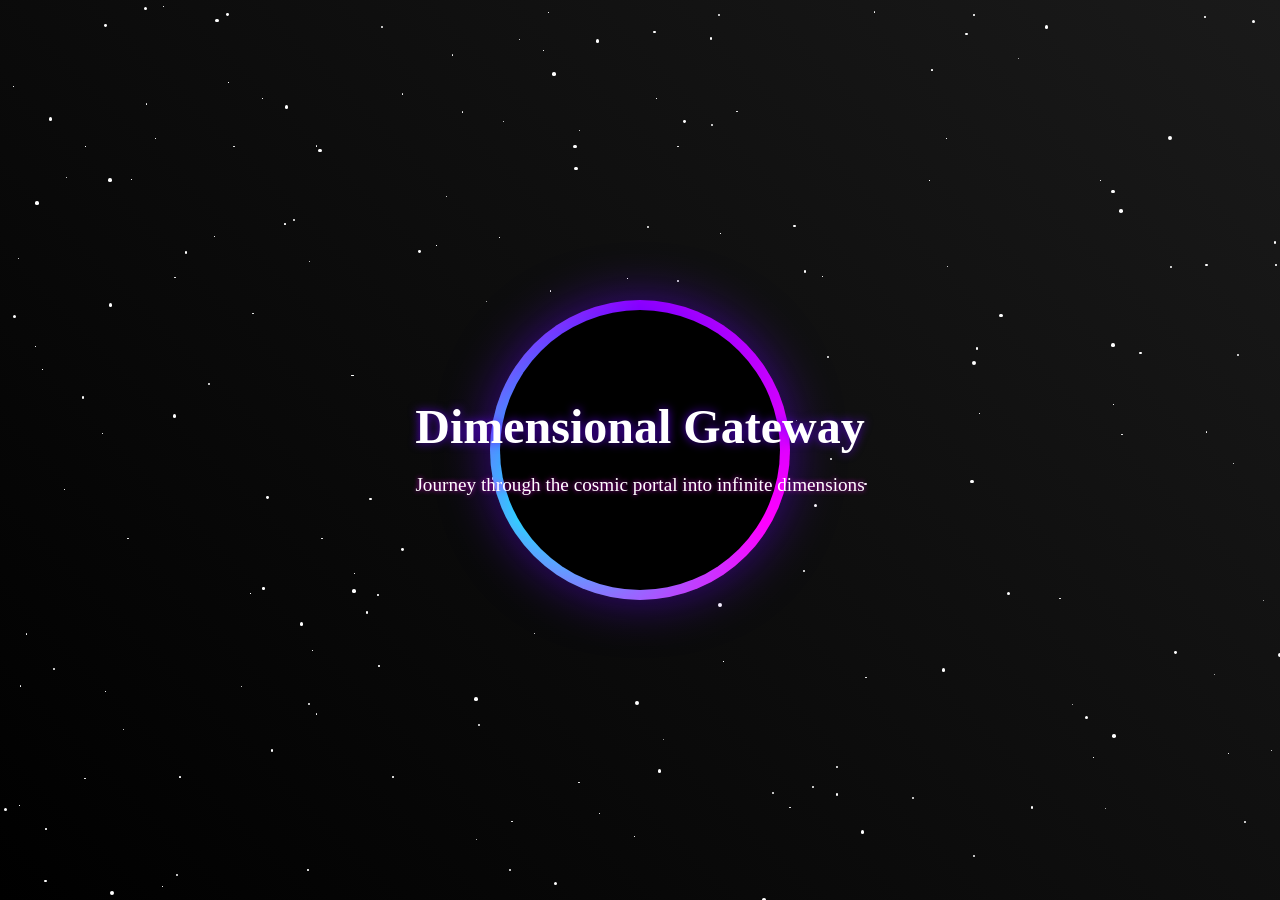
<file: scroll.html>
<!DOCTYPE html>
<html lang="en">
<head>
    <meta charset="UTF-8">
    <meta name="viewport" content="width=device-width, initial-scale=1.0">
    <title>Dimensional Background</title>
    <style>
        * {
            margin: 0;
            padding: 0;
            box-sizing: border-box;
        }

        body {
            min-height: 100vh;
            background: #000;
            overflow: hidden;
        }

        .dimension-container {
            position: fixed;
            width: 100%;
            height: 100vh;
            perspective: 1000px;
            background: linear-gradient(45deg, #000000, #1a1a1a);
        }

        .stars {
            position: absolute;
            width: 100%;
            height: 100%;
            animation: rotateDimension 100s linear infinite;
        }

        .star {
            position: absolute;
            background: #fff;
            border-radius: 50%;
            animation: twinkle 2s infinite;
        }

        .portal {
            position: absolute;
            top: 50%;
            left: 50%;
            transform: translate(-50%, -50%);
            width: 300px;
            height: 300px;
            border-radius: 50%;
            background: conic-gradient(
                from 0deg,
                #6600ff,
                #ff00ff,
                #00ffff,
                #6600ff
            );
            animation: portalSpin 8s linear infinite;
            box-shadow: 0 0 50px rgba(102, 0, 255, 0.5),
                        inset 0 0 50px rgba(255, 0, 255, 0.5);
        }

        .portal::before {
            content: '';
            position: absolute;
            top: 50%;
            left: 50%;
            transform: translate(-50%, -50%);
            width: 280px;
            height: 280px;
            border-radius: 50%;
            background: #000;
            z-index: 1;
        }

        .dimension-rings {
            position: absolute;
            top: 50%;
            left: 50%;
            transform: translate(-50%, -50%) rotateX(75deg);
            width: 800px;
            height: 800px;
        }

        .ring {
            position: absolute;
            border: 2px solid rgba(255, 255, 255, 0.295);
            border-radius: 50%;
            animation: expandRing 4s ease-out infinite;
        }

        @keyframes rotateDimension {
            0% {
                transform: rotateZ(0deg);
            }
            100% {
                transform: rotateZ(360deg);
            }
        }

        @keyframes twinkle {
            0%, 100% {
                opacity: 1;
            }
            50% {
                opacity: 0.2;
            }
        }

        @keyframes portalSpin {
            0% {
                transform: translate(-50%, -50%) rotate(0deg);
            }
            100% {
                transform: translate(-50%, -50%) rotate(360deg);
            }
        }

        @keyframes expandRing {
            0% {
                width: 0;
                height: 0;
                opacity: 0;
            }
            100% {
                width: 100%;
                height: 100%;
                opacity: 1;
            }
        }

        .content {
            position: relative;
            z-index: 2;
            color: white;
            text-align: center;
            padding: 20px;
            display: flex;
            flex-direction: column;
            align-items: center;
            justify-content: center;
            height: 100vh;
        }

        h1 {
            font-size: 3rem;
            margin-bottom: 1rem;
            text-shadow: 0 0 10px rgba(102, 0, 255, 0.8);
        }

        p {
            font-size: 1.2rem;
            max-width: 600px;
            line-height: 1.6;
            text-shadow: 0 0 5px rgba(255, 0, 255, 0.8);
        }
    </style>
</head>
<body>
    <div class="dimension-container">
        <div class="stars"></div>
        <div class="portal"></div>
        <div class="dimension-rings"></div>
        <div class="content">
            <h1>Dimensional Gateway</h1>
            <p>Journey through the cosmic portal into infinite dimensions</p>
        </div>
    </div>f

    <script>
        // Create stars
        const stars = document.querySelector('.stars');
        for (let i = 0; i < 200; i++) {
            const star = document.createElement('div');
            star.className = 'star';
            star.style.width = Math.random() * 4 + 'px';
            star.style.height = star.style.width;
            star.style.left = Math.random() * 100 + '%';
            star.style.top = Math.random() * 100 + '%';
            star.style.animationDelay = Math.random() * 2 + 's';
            stars.appendChild(star);
        }

        // Create dimension rings
        const rings = document.querySelector('.dimension-rings');
        for (let i = 0; i < 20; i++) {
            const ring = document.createElement('div');
            ring.className = 'ring';
            ring.style.animationDelay = i * 0.2 + 's';
            rings.appendChild(ring);
        }

        // Add mouse movement effect
        document.addEventListener('mousemove', (e) => {
            const mouseX = e.clientX / window.innerWidth - 0.5;
            const mouseY = e.clientY / window.innerHeight - 0.5;
            
            const portal = document.querySelector('.portal');
            const rings = document.querySelector('.dimension-rings');
            
            portal.style.transform = `
                translate(-50%, -50%)
                rotateX(${mouseY * 20}deg)
                rotateY(${mouseX * 20}deg)
            `;
            
            rings.style.transform = `
                translate(-50%, -50%)
                rotateX(${75 + mouseY * 10}deg)
                rotateY(${mouseX * 10}deg)
            `;
        });
    </script>
</body>
</html>
</file>
<file: index.css>
/* General Reset */
* {
    margin: 0;
    padding: 0;
    box-sizing: border-box;
}


/* General Styles */
body {
    font-family: Arial, sans-serif;
    margin: 0;
    padding: 0;
    background-color: #f4f4f4;
}

/* Header Styles */
header {
    background-color: #333;
    color: white;
    padding: 15px 20px;
    text-align: center;
}
/* Navigation Menu */
.menu {
    list-style: none;
    padding: 0;
    margin: 0;
    display: flex;
    justify-content: center;
    align-items: center;
    background-color: #444;
}

.menu li {
    position: relative;
    padding: 15px;
}

.menu li a {
    color: white;
    text-decoration: none;
    padding: 10px;
}

.menu li a:hover {
    background-color: #555;
    border-radius: 5px;
}

/* Dropdown Menu */
.dropdown-menu {
    display: none;
    position: absolute;
    top: 100%;
    left: 0;
    background-color: #444;
    list-style: none;
    padding: 0;
    margin: 0;
    min-width: 180px;
    box-shadow: 0 4px 8px rgba(0, 0, 0, 0.2);
    border-radius: 5px;
}

.dropdown-menu li {
    padding: 10px;
}

.dropdown-menu li a {
    color: white;
    display: block;
    text-decoration: none;
}

.dropdown-menu li a:hover {
    background-color: #666;
}

.dropdown:hover .dropdown-menu {
    display: block;
}

/* Search Bar */
#search {
    padding: 8px;
    border: none;
    border-radius: 5px;
    margin-right: 5px;
}

button {
    padding: 8px 12px;
    background-color: #555;
    color: white;
    border: none;
    border-radius: 5px;
    cursor: pointer;
}

button:hover {
    background-color: #777;
}

/* Shopping Cart Icon */
#cart-icon {
    font-size: 18px;
    padding: 10px;
    color: white;
    text-decoration: none;
}

#cart-icon:hover {
    color: #ffcc00;
}

.sale-products .product-item {
    border: 1px solid #ddd;
    padding: 10px;
    margin: 10px;
    text-align: center;
}

.sale-products .price {
    color: green;
    font-weight: bold;
}

.sale-products .original-price {
    text-decoration: line-through;
    color: red;
    margin-left: 10px;
}

.sale-banner {
    text-align: center;
    background-color: #f4f4f4;
    padding: 20px;
    margin-top: 20px;
}

.sale-banner button {
    padding: 10px 20px;
    background-color: #ff5722;
    color: white;
    border: none;
    cursor: pointer;
}

.sale-banner button:hover {
    background-color: #e64a19;
}

/* Hero Section */
.hero {
    text-align: center;
    padding: 50px 20px;
    background-color: #222;
    color: white;
}

.hero h2 {
    margin: 0;
}

.hero p {
    font-size: 1.2em;
}

.featured-products {
    padding: 20px;
    background-color: #fff;
}

.product-grid {
    display: grid;
    grid-template-columns: repeat(auto-fill, minmax(250px, 1fr));
    gap: 20px;
}

/* Product Item */
.product-item {
    background-color: #fff;
    padding: 20px;
    border-radius: 10px;
    box-shadow: 0 2px 10px rgba(0, 0, 0, 0.1);
    text-align: center;
    position: relative;
}

/* Product Image */
.product-image {
    width: 100%;
    height: 200px;  /* Adjust height as needed */
    background-size: cover;
    background-position: center;
    background-blend-mode: multiply; /* Blend mode applied */
    border-radius: 10px;
    margin-bottom: 15px;
    transition: 0.5 ease-in-out;
}
.product-image:hover{
    width: 50%;
    height: 50%;
    margin-top: 20px;
    transform: scale(1.5) translateX(40px);
    z-index: 3;
}

/* Product Info */
.product-item p {
    font-size: 1.2rem;
    margin-bottom: 10px;
}

.product-item button {
    padding: 10px;
    background-color: #007BFF;
    color: white;
    border: none;
    border-radius: 5px;
    cursor: pointer;
}

.product-item button:hover {
    background-color: #0056b3;
}

/* Cart Page Styles */
.cart {
    padding: 20px;
}

.cart h2 {
    font-size: 2rem;
    margin-bottom: 20px;
    text-align: center;
}

.cart-item {
    background-color: #fff;
    padding: 15px;
    margin-bottom: 10px;
    display: flex;
    justify-content: space-between;
    align-items: center;
    border-radius: 8px;
    box-shadow: 0 2px 10px rgba(0, 0, 0, 0.1);
}

.cart-item p {
    font-size: 1.1rem;
}

.cart-item button {
    padding: 8px 15px;
    background-color: #FF4B4B;
    color: white;
    border: none;
    border-radius: 5px;
    cursor: pointer;
}

.cart-item button:hover {
    background-color: #e03e3e;
}

/* Footer */
footer {
    background-color: #222;
    color: #fff;
    text-align: center;
    padding: 15px;
    font-size: 14px;
    position: fixed;
    bottom: 0;
    width: 100%;
}

footer a {
    color: #ff9800;
    text-decoration: none;
    font-weight: bold;
}

footer a:hover {
    text-decoration: underline;
}
</file>
<file: building.css>
* {
    margin: 0;
    padding: 0;
    box-sizing: border-box;
    font-family: 'Segoe UI', system-ui, sans-serif;
}

:root {
    --primary-color: #2563eb;
    --secondary-color: #1e40af;
    --text-color: #1f2937;
    --light-bg: #f3f4f6;
}

body {
    background: url('mob.jpg');
    background-size: cover;
    background-attachment: fixed;
    background-position: center;
    transition: background-position 0.1s ease-in-out;
}

nav {
    background: rgba(255, 255, 255, 0.966);
    padding: 1rem 5%;
    box-shadow: 0 2px 4px rgba(0,0,0,0.1);
    position: fixed;
    width: 100%;
    top: 0;
    z-index: 1000;
}

.menu {
    display: flex;
    justify-content: space-between;
    align-items: center;
    list-style: none;
}

.menu a {
    text-decoration: none;
    color: var(--text-color);
    font-weight: 500;
    transition: color 0.3s;
    cursor: pointer;
}

.menu a:hover {
    color: var(--primary-color);
}

.hero {
    background: linear-gradient(rgba(37,99,235,0.1), rgba(37,99,235,0.05));
    text-align: center;
    padding: 4rem 1rem;
    border-radius: 1rem;
    margin: 2rem 0;
}

h1, h2 {
    color: var(--text-color);
}

.product-grid {
    display: grid;
    grid-template-columns: repeat(auto-fit, minmax(200px, 1fr));
    gap: 20px;
    padding: 20px;
}

.product-item {
    background: rgba(255, 255, 255, 0.966);
    padding: 10px;
    border-radius: 8px;
    box-shadow: 0 2px 4px rgba(0,0,0,0.1);
    text-align: center;
}

.btn {
    display: inline-block;
    padding: 0.75rem 1.5rem;
    background: var(--primary-color);
    color: white;
    text-decoration: none;
    border-radius: 0.5rem;
    transition: background 0.3s;
}

.btn:hover {
    background: var(--secondary-color);
}

footer {
    background: black;
    padding: 2rem 5%;
    text-align: center;
}
.featured-products{
    background-color: rgba(255, 255, 255, 0.744);
}
</file>
<file: cart.css>
/* General Reset */
* {
    margin: 0;
    padding: 0;
    box-sizing: border-box;
}

body {
    font-family: Arial, sans-serif;
    background-color: #f4f4f4;
    color: #333;
}

/* Header Styles */
header {
    background-color: #333;
    color: white;
    padding: 10px 0;
    text-align: center;
}

header h1 {
    font-size: 2rem;
}

nav ul {
    list-style: none;
    display: flex;
    justify-content: center;
    padding: 0;
}

nav ul li {
    margin: 0 20px;
}

nav ul li a {
    text-decoration: none;
    color: white;
    font-size: 1.1rem;
}

nav ul li input,
nav ul li button {
    padding: 5px;
    font-size: 1rem;
}

/* Cart Styles */
.cart {
    padding: 20px;
}

.cart h2 {
    font-size: 2rem;
    margin-bottom: 20px;
    text-align: center;
}

.cart-item {
    background-color: #fff;
    padding: 15px;
    margin-bottom: 10px;
    display: flex;
    justify-content: space-between;
    align-items: center;
    border-radius: 8px;
    box-shadow: 0 2px 10px rgba(0, 0, 0, 0.1);
}

/* Image styles for cart items */
.cart-item-image {
    width: 60px;
    height: 60px;
    background-size: cover;
    background-position: center;
    margin-right: 20px;
    border-radius: 8px;
}

/* Product info */
.cart-item p {
    font-size: 1.1rem;
    flex-grow: 1;
}

.cart-item button {
    padding: 8px 15px;
    background-color: #FF4B4B;
    color: white;
    border: none;
    border-radius: 5px;
    cursor: pointer;
}

.cart-item button:hover {
    background-color: #e03e3e;
}

#cart-summary {
    background-color: #fff;
    padding: 15px;
    border-radius: 10px;
    box-shadow: 0 2px 10px rgba(0, 0, 0, 0.1);
    margin-top: 30px;
    text-align: center;
}

#cart-summary p {
    font-size: 1.1rem;
}

#checkout-btn {
    padding: 10px 20px;
    background-color: #28a745;
    color: white;
    border: none;
    border-radius: 5px;
    font-size: 1rem;
    cursor: pointer;
    margin-top: 10px;
}

#checkout-btn:hover {
    background-color: #218838;
}

footer {
    background-color: #222;
    color: #fff;
    text-align: center;
    padding: 15px;
    font-size: 14px;
    position: fixed;
    bottom: 0;
    width: 100%;
}

footer a {
    color: #ff9800;
    text-decoration: none;
    font-weight: bold;
}

footer a:hover {
    text-decoration: underline;
}


.order-history-btn {
    margin: 20px;
    padding: 10px 20px;
    background-color: #4CAF50;
    color: white;
    border: none;
    border-radius: 4px;
    cursor: pointer;
}

.order-history-modal {
    position: fixed;
    top: 0;
    left: 0;
    width: 100%;
    height: 100%;
    background-color: rgba(0,0,0,0.5);
    display: flex;
    justify-content: center;
    align-items: center;
    z-index: 1000;
}

.modal-content {
    background-color: white;
    padding: 20px;
    border-radius: 8px;
    max-width: 600px;
    max-height: 80vh;
    overflow-y: auto;
}

.order-item {
    border-bottom: 1px solid #eee;
    padding: 10px 0;
    margin: 10px 0;
}
</file>
<file: styles.css>
/* styles.css */
body {
    font-family: Arial, sans-serif;
    margin: 0;
    padding: 0;
    align-items: center;
    height: 100vh;
    transition: background 0.3s, color 0.3
    background-color: #f4f4f4;
    position: relative;
}
/* Header Styles */
header {
    background-color: #333;
    color: white;
    padding: 15px 20px;
    text-align: center;
}
body::-webkit-scrollbar{
    display: none;
}
/* Navigation Menu */
.menu {
    list-style: none;
    padding: 0;
    margin: 0;
    display: flex;
    justify-content: center;
    align-items: center;
    background-color: #444;
}

.menu li {
    position: relative;
    padding: 15px;
}

.menu li a {
    color: white;
    text-decoration: none;
    padding: 10px;
}

.menu li a:hover {
    background-color: #555;
    border-radius: 5px;
}

/* Dropdown Menu */
.dropdown-menu {
    display: none;
    position: absolute;
    top: 100%;
    left: 0;
    background-color: #444;
    list-style: none;
    padding: 0;
    margin: 0;
    min-width: 180px;
    box-shadow: 0 4px 8px rgba(0, 0, 0, 0.2);
    border-radius: 5px;
}

.dropdown-menu li {
    padding: 10px;
}

.dropdown-menu li a {
    color: white;
    display: block;
    text-decoration: none;
}

.dropdown-menu li a:hover {
    background-color: #666;
}

.dropdown:hover .dropdown-menu {
    display: block;
}

/* Search Bar */
#search {
    padding: 8px;
    border: none;
    border-radius: 5px;
    margin-right: 5px;
}

button {
    padding: 8px 12px;
    background-color: #555;
    color: white;
    border: none;
    border-radius: 5px;
    cursor: pointer;
}

button:hover {
    background-color: #777;
}

/* Shopping Cart Icon */
#cart-icon {
    font-size: 18px;
    padding: 10px;
    color: white;
    text-decoration: none;
}

#cart-icon:hover {
    color: #ffcc00;
}

ul{
    display: flex;
}
ul li{
    list-style-type: none;
    margin: 0 10px;
}
ul li a{
    color:#7a2212;
    text-decoration: none;
    font-size: 20px;
    border-radius: 10px;
    background-color: rgb(255, 255, 255);
    padding: 10px 10px;
}
ul li a:hover{
    border: 2px solid  rgb(207, 158, 158) ;
    background-color: rgb(235, 228, 228);
    border-radius: 10px;
    padding: 10px 10px;
    color: black;
}
.image-section {
    top: 20px;
    position: absolute;
    left: 50%;
    margin-left: 100px;
    width: 50%;
    height: 100vh;
}

.content-section {
    width: 50%;
    padding: 20px;
    display: flex;
    flex-direction: column;
    justify-content: center;
    align-items: center;
    text-align: center;
    background: rgb(235, 228, 228);
    box-shadow: -5px 0 10px rgba(0, 0, 0, 0.1);
    height: 100vh;
}

button {
    background: #007BFF;
    color: white;
    border: none;
    padding: 10px 20px;
    cursor: pointer;
    border-radius: 5px;
    margin-top: 10px;
}

button:hover {
    background: #0056b3;
}
.dark-mode {
    background-color: #121212;
    color: white;
}
.content-section {
    transition: background 0.3s, color 0.3s;
    padding: 20px;
    border-radius: 10px;
}
.dark-mode .content-section {
    background-color: #1e1e1e;
    color: white;
}
.switch {
    position: relative;
    display: inline-block;
    width: 50px;
    margin: 20px;
    height: 24px;
}
.switch input {
    opacity: 0;
    width: 0;
    height: 0;
}
.slider {
    position: absolute;
    cursor: pointer;
    top: 0;
    left: 0;
    right: 0;
    bottom: 0;
    background-color: #ccc;
    transition: .4s;
    border-radius: 24px;
}
.sliders {
    position: absolute;
    cursor: pointer;
    top: 0;
    left: 0;
    right: 0;
    bottom: 0;
    background-color: #ccc;
    transition: .4s;
    border-radius: 24px;
}
.slider:before {
    position: absolute;
    content: "D";
    height: 18px;
    width: 18px;
    left: 3px;
    bottom: 3px;
    background-color: white;
    transition: .4s;
    border-radius: 50%;
} 
.sliders:before {
    position: absolute;
    content: "T";
    height: 18px;
    width: 18px;
    left: 3px;
    bottom: 3px;
    background-color: white;
    transition: .4s;
    border-radius: 50%;
}
input:checked + .slider {
    background-color: #007bff;
}
input:checked + .sliders {
    background-color: #a6ff00;
}
input:checked + .sliders:before{
    transform: translateX(26px);
}
input:checked + .slider:before{
    transform: translateX(26px);
}
footer {
    background-color: #222;
    color: #fff;
    text-align: center;
    padding: 15px;
    font-size: 14px;
    position: fixed;
    bottom: 0;
    width: 100%;
}

footer a {
    color: #ff9800;
    text-decoration: none;
    font-weight: bold;
}

footer a:hover {
    text-decoration: underline;
}
</file>
<file: login.css>
/* General styles for body and container */
body {
    font-family: Arial, sans-serif;
    background-color: #f4f4f4;
    justify-content: center;
    align-items: center;
    height: 100vh;
    margin: 0;
}

header {
    background-color: #333;
    color: white;
    padding: 15px 20px;
    text-align: center;
}
/* Navigation Menu */
.menu {
    list-style: none;
    padding: 0;
    margin: 0;
    display: flex;
    justify-content: center;
    align-items: center;
    background-color: #444;
}

.menu li {
    position: relative;
    padding: 15px;
}

.menu li a {
    color: white;
    text-decoration: none;
    padding: 10px;
}

.menu li a:hover {
    background-color: #555;
    border-radius: 5px;
}

/* Dropdown Menu */
.dropdown-menu {
    display: none;
    position: absolute;
    top: 100%;
    left: 0;
    background-color: #444;
    list-style: none;
    padding: 0;
    margin: 0;
    min-width: 180px;
    box-shadow: 0 4px 8px rgba(0, 0, 0, 0.2);
    border-radius: 5px;
}

.dropdown-menu li {
    padding: 10px;
}

.dropdown-menu li a {
    color: white;
    display: block;
    text-decoration: none;
}

.dropdown-menu li a:hover {
    background-color: #666;
}

.dropdown:hover .dropdown-menu {
    display: block;
}

.container {
    display: flex;
    justify-content: space-around;
    align-items: flex-start;
    background-color: white;
    border-radius: 8px;
    box-shadow: 0 4px 8px rgba(0, 0, 0, 0.1);
    padding: 30px;
    width: 80%;
    max-width: 900px;
    flex-wrap: wrap;
}

/* Style for the Register and Login sections */
#register-section, #login-section {
    width: 45%;
    margin: 10px;
}

h2 {
    font-size: 24px;
    margin-bottom: 20px;
    color: #333;
}

form {
    display: flex;
    flex-direction: column;
    width: 50%;
    margin: 100px 340px ;
}

input[type="text"],
input[type="email"],
input[type="password"] {
    padding: 10px;
    margin: 10px 0;
    border: 1px solid #ccc;
    border-radius: 5px;
    font-size: 16px;
    transition: border 0.3s;
}

input[type="text"]:focus,
input[type="email"]:focus,
input[type="password"]:focus {
    border: 1px solid #007BFF;
    outline: none;
}

button {
    padding: 10px;
    background-color: #007BFF;
    color: white;
    font-size: 16px;
    border: none;
    border-radius: 5px;
    cursor: pointer;
    transition: background-color 0.3s;
}

button:hover {
    background-color: #0056b3;
}

/* Mobile responsiveness */
@media (max-width: 768px) {
    .container {
        flex-direction: column;
        align-items: center;
    }

    #register-section, #login-section {
        width: 100%;
        margin-bottom: 20px;
    }
}
</file>
<file: new-arrivals.css>
/* General Reset */
* {
    margin: 0;
    padding: 0;
    box-sizing: border-box;
}


/* General Styles */
body {
    font-family: Arial, sans-serif;
    margin: 0;
    padding: 0;
    background-color: #f4f4f4;
}

/* Header Styles */
header {
    background-color: #333;
    color: white;
    padding: 15px 20px;
    text-align: center;
}

/* Navigation Menu */
.menu {
    list-style: none;
    padding: 0;
    margin: 0;
    display: flex;
    justify-content: center;
    align-items: center;
    background-color: #444;
}

.menu li {
    position: relative;
    padding: 15px;
}

.menu li a {
    color: white;
    text-decoration: none;
    padding: 10px;
}

.menu li a:hover {
    background-color: #555;
    border-radius: 5px;
}

/* Dropdown Menu */
.dropdown-menu {
    display: none;
    position: absolute;
    top: 100%;
    left: 0;
    background-color: #444;
    list-style: none;
    padding: 0;
    margin: 0;
    min-width: 180px;
    box-shadow: 0 4px 8px rgba(0, 0, 0, 0.2);
    border-radius: 5px;
}

.dropdown-menu li {
    padding: 10px;
}

.dropdown-menu li a {
    color: white;
    display: block;
    text-decoration: none;
}

.dropdown-menu li a:hover {
    background-color: #666;
}

.dropdown:hover .dropdown-menu {
    display: block;
}

/* Search Bar */
#search {
    padding: 8px;
    border: none;
    border-radius: 5px;
    margin-right: 5px;
}

button {
    padding: 8px 12px;
    background-color: #555;
    color: white;
    border: none;
    border-radius: 5px;
    cursor: pointer;
}

button:hover {
    background-color: #777;
}

/* Shopping Cart Icon */
#cart-icon {
    font-size: 18px;
    padding: 10px;
    color: white;
    text-decoration: none;
}

#cart-icon:hover {
    color: #ffcc00;
}

/* Hero Section */
.hero {
    text-align: center;
    padding: 50px 20px;
    background-color: #222;
    color: white;
}

.hero h2 {
    margin: 0;
}

.hero p {
    font-size: 1.2em;
}

/* Product Listing */
.product-listing {
    padding: 20px;
    background-color: #fff;
}

.product-grid {
    display: grid;
    grid-template-columns: repeat(auto-fill, minmax(250px, 1fr));
    gap: 20px;
    padding: 10px;
}

.product-item {
    background-color: #fff;
    padding: 20px;
    border-radius: 10px;
    box-shadow: 0 2px 10px rgba(0, 0, 0, 0.1);
    text-align: center;
    transition: transform 0.3s ease;
}

.product-item:hover {
    transform: translateY(-5px);
}

.product-item .product-image {
    background-color: #ddd;
    height: 200px;
    width: 100%;
    background-size: cover;
    background-position: center;
    margin-bottom: 15px;
    border-radius: 10px;
}

.product-item p {
    font-size: 1.2rem;
    margin-bottom: 10px;
}

.product-item button {
    padding: 10px;
    background-color: #007BFF;
    color: white;
    border: none;
    border-radius: 5px;
    cursor: pointer;
    font-size: 1rem;
}

.product-item button:hover {
    background-color: #0056b3;
}

/* Footer */
footer {
    background-color: #222;
    color: #fff;
    text-align: center;
    padding: 15px;
    font-size: 14px;
    position: fixed;
    bottom: 0;
    width: 100%;
}

footer a {
    color: #ff9800;
    text-decoration: none;
    font-weight: bold;
}

footer a:hover {
    text-decoration: underline;
}
</file>
<file: sale.css>
/* General Page Styling */
* {
    margin: 0;
    padding: 0;
    box-sizing: border-box;
    font-family: 'Arial', sans-serif;
}

body {
    background-color: #f4f4f4;
    color: #333;
    line-height: 1.6;
}

/* Header */
header {
    background-color: #4CAF50;
    color: white;
    padding: 20px;
    text-align: center;
}

header h1 {
    font-size: 36px;
}

nav {
    margin-top: 10px;
}

nav .menu {
    list-style: none;
    display: flex;
    justify-content: center;
    gap: 20px;
}

nav .menu li {
    display: inline-block;
}

nav .menu a {
    color: white;
    text-decoration: none;
    padding: 10px;
    font-weight: bold;
    text-transform: uppercase;
}

nav .menu a:hover {
    background-color: #45a049;
    border-radius: 5px;
}

/* Hero Section */
.hero {
    text-align: center;
    margin-top: 50px;
    padding: 20px;
    background-color: #ffffff;
    box-shadow: 0 4px 10px rgba(0, 0, 0, 0.1);
}

.hero h2 {
    font-size: 32px;
    margin-bottom: 10px;
}

.hero p {
    font-size: 18px;
    color: #555;
}

/* Sale Products Grid */
.sale-products-grid {
    padding: 50px 20px;
    background-color: #ffffff;
}

.sale-products-grid h2 {
    text-align: center;
    font-size: 28px;
    margin-bottom: 30px;
    color: #333;
}

.product-grid {
    display: grid;
    grid-template-columns: repeat(auto-fit, minmax(250px, 1fr));
    gap: 20px;
}

.product-item {
    background-color: #fff;
    padding: 20px;
    border-radius: 10px;
    box-shadow: 0 4px 10px rgba(0, 0, 0, 0.1);
    transition: all 0.3s ease;
    text-align: center;
}

.product-item:hover {
    box-shadow: 0 6px 15px rgba(0, 0, 0, 0.2);
}

.product-item img {
    width: 100%;
    height: auto;
    border-radius: 5px;
    margin-bottom: 15px;
}

.product-item p {
    font-size: 16px;
    color: #333;
}

.product-item .price {
    font-weight: bold;
    font-size: 18px;
    color: green;
}

.product-item .original-price {
    text-decoration: line-through;
    color: red;
    font-size: 14px;
    margin-left: 10px;
}

.product-item button {
    padding: 10px 20px;
    background-color: #4CAF50;
    color: white;
    border: none;
    border-radius: 5px;
    cursor: pointer;
    font-size: 16px;
    transition: background-color 0.3s ease;
    margin-top: 10px;
}

.product-item button:hover {
    background-color: #45a049;
}

/* Chatbot Styling */
.chatbot {
    position: fixed;
    bottom: 20px;
    right: 20px;
    width: 320px;
    background-color: #fff;
    border-radius: 10px;
    box-shadow: 0 4px 10px rgba(0, 0, 0, 0.2);
    z-index: 999;
}

.chatbot-container {
    display: flex;
    flex-direction: column;
}

.chatbot-header {
    padding: 10px;
    background-color: #4CAF50;
    color: white;
    text-align: center;
    font-weight: bold;
    border-radius: 10px 10px 0 0;
    display: flex;
    align-items: center;
    justify-content: center;
    gap: 10px;
}

.chatbot-header .chatbot-icon {
    width: 30px;
    height: 30px;
    border-radius: 50%;
}

.chatbot-body {
    padding: 15px;
    text-align: left;
    background-color: #f1f1f1;
    border-radius: 0 0 10px 10px;
}

.chat-box {
    max-height: 300px;
    overflow-y: auto;
    margin-bottom: 10px;
}

.chat-box .user-message,
.chat-box .bot-message {
    padding: 8px;
    margin-bottom: 8px;
    border-radius: 5px;
    background-color: #e1e1e1;
}

.user-message {
    text-align: right;
    background-color: #b0f4a7;
}

.bot-message {
    text-align: left;
    background-color: #f7f7f7;
}

.chatbot-body input {
    width: 100%;
    padding: 10px;
    margin-top: 10px;
    border-radius: 5px;
    border: 1px solid #ddd;
    font-size: 16px;
}

.chatbot-body button {
    width: 100%;
    padding: 12px;
    background-color: #4CAF50;
    color: white;
    border: none;
    border-radius: 5px;
    cursor: pointer;
    font-size: 16px;
    margin-top: 10px;
    transition: background-color 0.3s ease;
}

.chatbot-body button:hover {
    background-color: #45a049;
}

/* Footer */
footer {
    background-color: #333;
    color: white;
    padding: 15px;
    text-align: center;
}

footer a {
    color: #4CAF50;
    text-decoration: none;
}

footer a:hover {
    text-decoration: underline;
}
</file>
